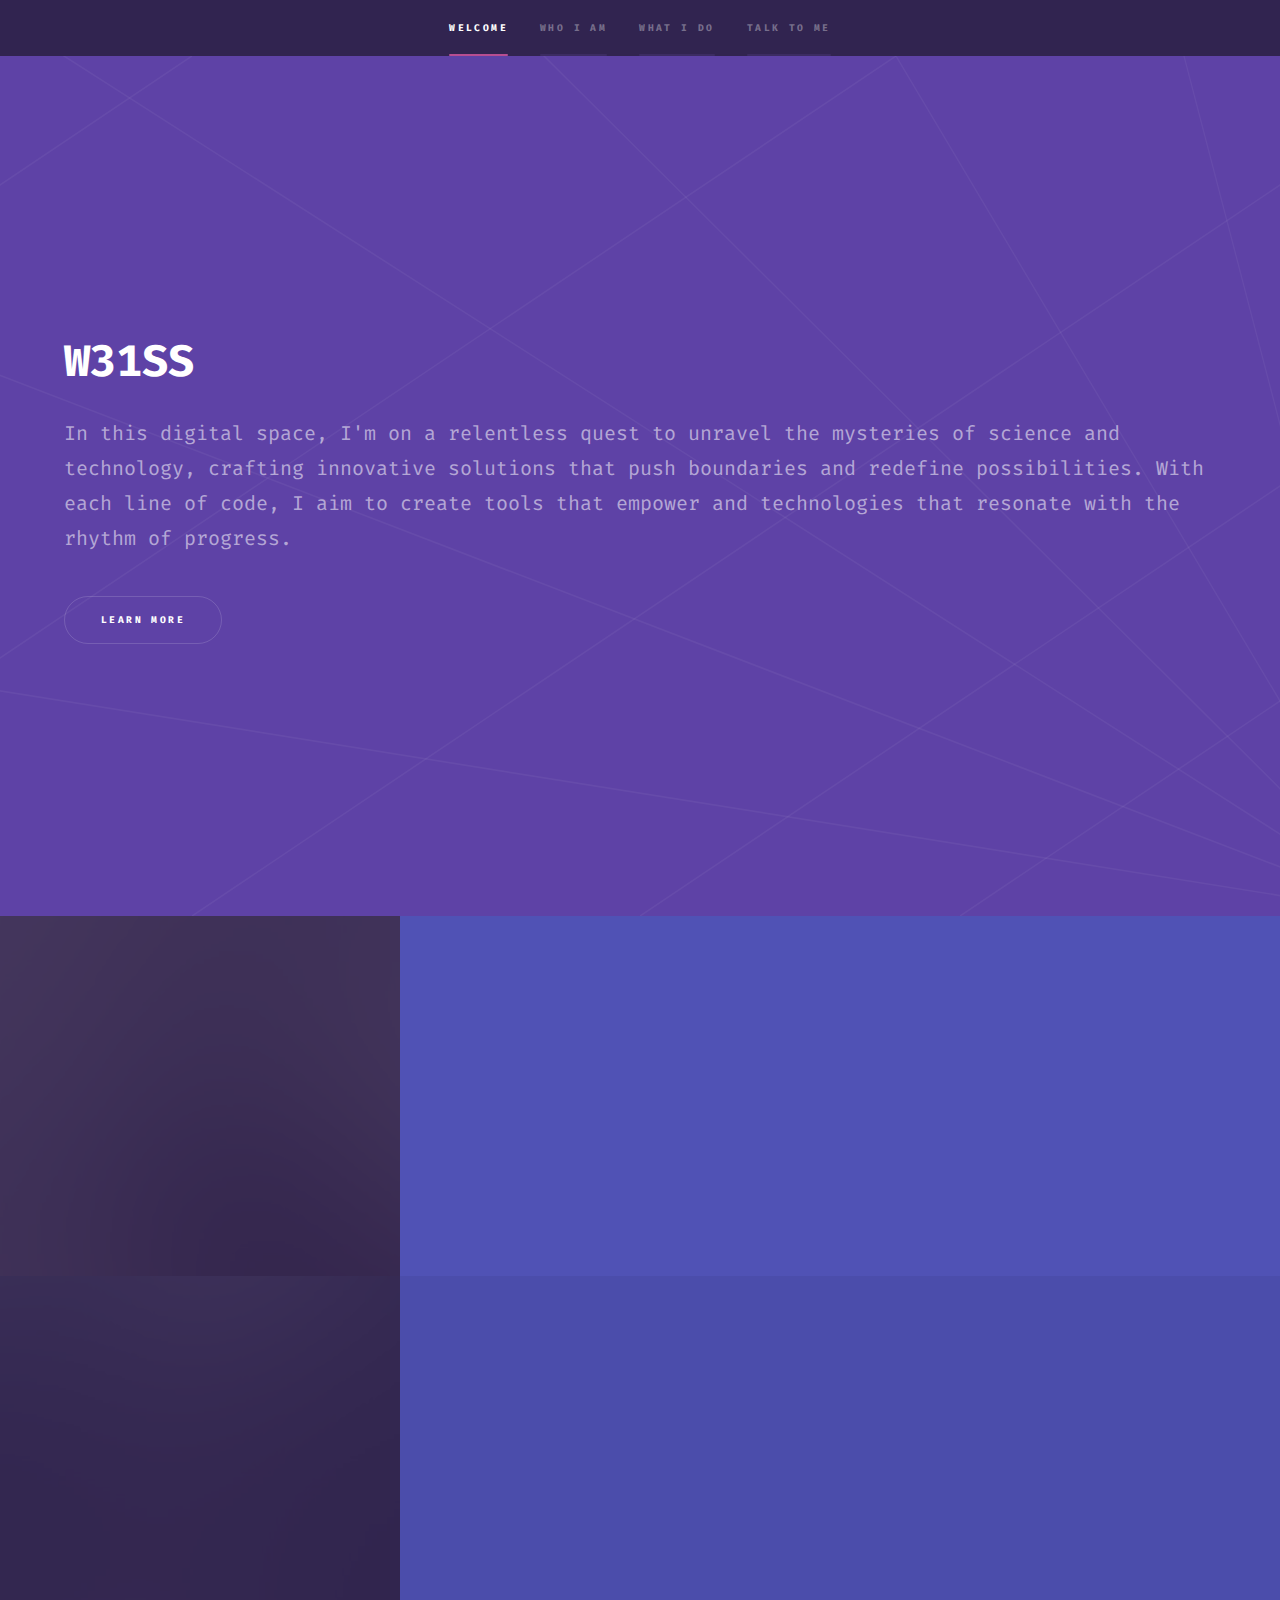
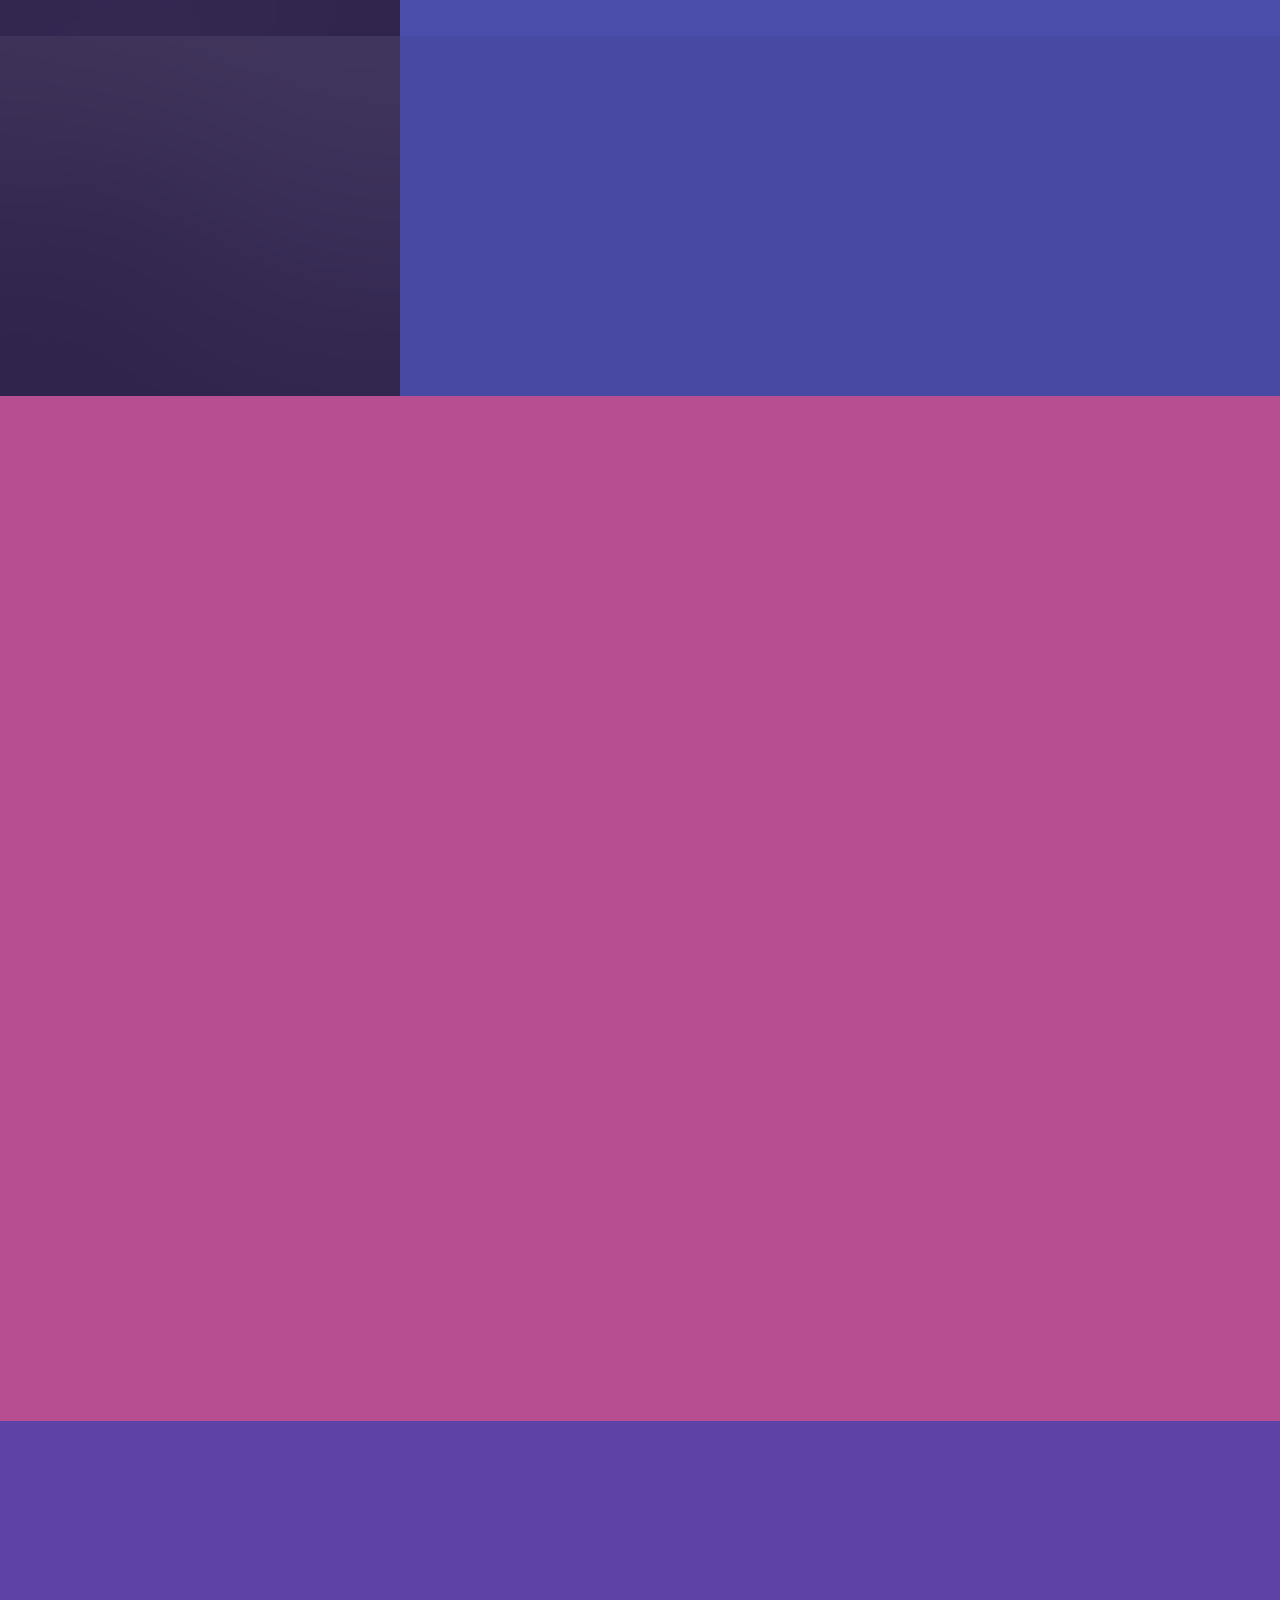
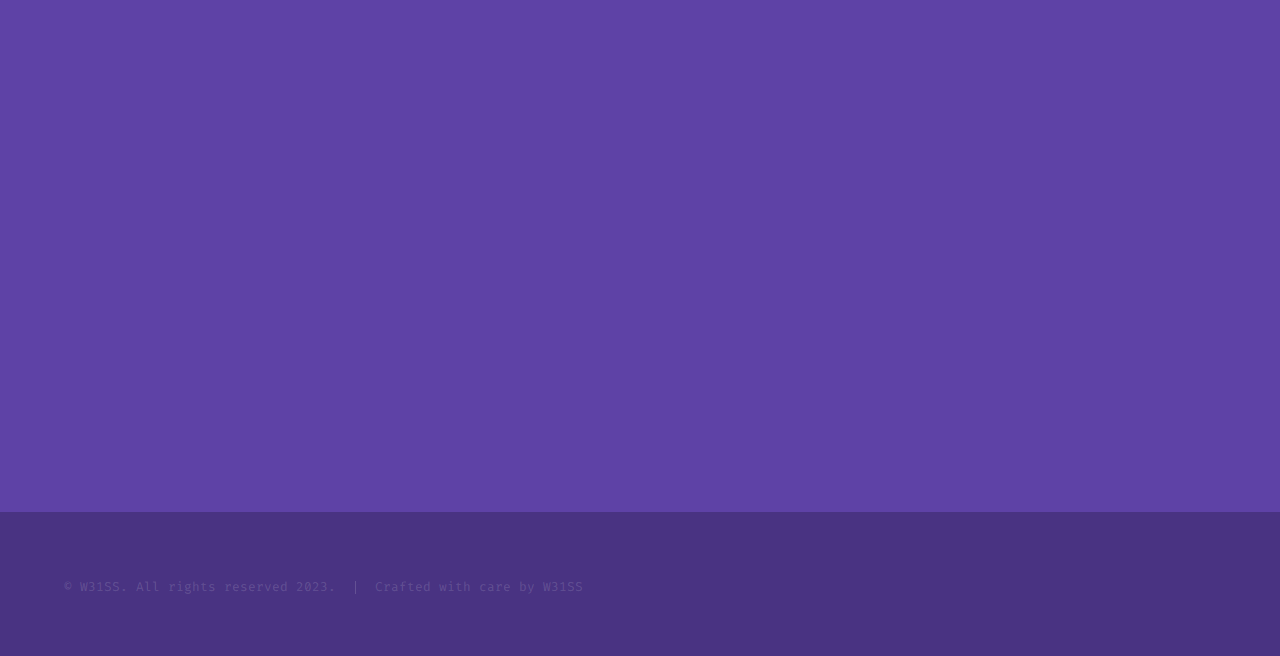
<file: index.html>
<!DOCTYPE HTML>
<html>
	<head>
		<title>W31SS</title>
		<meta charset="utf-8" />
		<meta name="viewport" content="width=device-width, initial-scale=1, user-scalable=no" />
		<link rel="stylesheet" href="assets/css/main.css" />
		<noscript><link rel="stylesheet" href="assets/css/noscript.css" /></noscript>
	</head>
	<body class="is-preload">

		<!-- Sidebar -->
			<section id="sidebar">
				<div class="inner">
					<nav>
						<ul>
							<li><a href="#intro">WELCOME</a></li>
							<li><a href="#one">WHO I AM</a></li>
							<li><a href="#two">WHAT I DO</a></li>
							<li><a href="#three">TALK TO ME</a></li>
						</ul>
					</nav>
				</div>
			</section>

		<!-- Wrapper -->
			<div id="wrapper">

				<!-- Intro -->
					<section id="intro" class="wrapper style1 fullscreen fade-up">
						<div class="inner">
							<h1>W31SS</h1>
							<p>In this digital space, I'm on a relentless quest to unravel the mysteries of science and technology, crafting innovative solutions that push boundaries and redefine possibilities. With each line of code, I aim to create tools that empower and technologies that resonate with the rhythm of progress.</p>
							<ul class="actions">
								<li><a href="#one" class="button scrolly">Learn more</a></li>
							</ul>
						</div>
					</section>

				<!-- One -->
					<section id="one" class="wrapper style2 spotlights">
						<section>
							<a href="#" class="image"><img src="images/pic01.jpg" alt="" data-position="center center" /></a>
							<div class="content">
								<div class="inner">
									<h2>Sed ipsum dolor</h2>
									<p>Phasellus convallis elit id ullamcorper pulvinar. Duis aliquam turpis mauris, eu ultricies erat malesuada quis. Aliquam dapibus.</p>
									<ul class="actions">
										<li><a href="generic.html" class="button">Learn more</a></li>
									</ul>
								</div>
							</div>
						</section>
						<section>
							<a href="#" class="image"><img src="images/pic02.jpg" alt="" data-position="top center" /></a>
							<div class="content">
								<div class="inner">
									<h2>Feugiat consequat</h2>
									<p>Phasellus convallis elit id ullamcorper pulvinar. Duis aliquam turpis mauris, eu ultricies erat malesuada quis. Aliquam dapibus.</p>
									<ul class="actions">
										<li><a href="generic.html" class="button">Learn more</a></li>
									</ul>
								</div>
							</div>
						</section>
						<section>
							<a href="#" class="image"><img src="images/pic03.jpg" alt="" data-position="25% 25%" /></a>
							<div class="content">
								<div class="inner">
									<h2>Ultricies aliquam</h2>
									<p>Phasellus convallis elit id ullamcorper pulvinar. Duis aliquam turpis mauris, eu ultricies erat malesuada quis. Aliquam dapibus.</p>
									<ul class="actions">
										<li><a href="generic.html" class="button">Learn more</a></li>
									</ul>
								</div>
							</div>
						</section>
					</section>

				<!-- Two -->
					<section id="two" class="wrapper style3 fade-up">
						<div class="inner">
							<h2>What we do</h2>
							<p>Phasellus convallis elit id ullamcorper pulvinar. Duis aliquam turpis mauris, eu ultricies erat malesuada quis. Aliquam dapibus, lacus eget hendrerit bibendum, urna est aliquam sem, sit amet imperdiet est velit quis lorem.</p>
							<div class="features">
								<section>
									<span class="icon solid major fa-code"></span>
									<h3>Lorem ipsum amet</h3>
									<p>Phasellus convallis elit id ullam corper amet et pulvinar. Duis aliquam turpis mauris, sed ultricies erat dapibus.</p>
								</section>
								<section>
									<span class="icon solid major fa-lock"></span>
									<h3>Aliquam sed nullam</h3>
									<p>Phasellus convallis elit id ullam corper amet et pulvinar. Duis aliquam turpis mauris, sed ultricies erat dapibus.</p>
								</section>
								<section>
									<span class="icon solid major fa-cog"></span>
									<h3>Sed erat ullam corper</h3>
									<p>Phasellus convallis elit id ullam corper amet et pulvinar. Duis aliquam turpis mauris, sed ultricies erat dapibus.</p>
								</section>
								<section>
									<span class="icon solid major fa-desktop"></span>
									<h3>Veroeros quis lorem</h3>
									<p>Phasellus convallis elit id ullam corper amet et pulvinar. Duis aliquam turpis mauris, sed ultricies erat dapibus.</p>
								</section>
								<section>
									<span class="icon solid major fa-link"></span>
									<h3>Urna quis bibendum</h3>
									<p>Phasellus convallis elit id ullam corper amet et pulvinar. Duis aliquam turpis mauris, sed ultricies erat dapibus.</p>
								</section>
								<section>
									<span class="icon major fa-gem"></span>
									<h3>Aliquam urna dapibus</h3>
									<p>Phasellus convallis elit id ullam corper amet et pulvinar. Duis aliquam turpis mauris, sed ultricies erat dapibus.</p>
								</section>
							</div>
							<ul class="actions">
								<li><a href="generic.html" class="button">Learn more</a></li>
							</ul>
						</div>
					</section>

				<!-- Three -->
					<section id="three" class="wrapper style1 fade-up">
						<div class="inner">
							<h2>TALK TO ME</h2>
							<p>I'm here to listen, collaborate, and explore opportunities. Whether you have a project in mind, seek advice, or simply wish to connect, I'm all ears. Feel free to drop me a message, and let's discuss how we can innovate and create together.</p>
							<div class="split style1">
								<section>
									<form method="post" action="#">
										<div class="fields">
											<div class="field half">
												<label for="name">Name</label>
												<input type="text" name="name" id="name" />
											</div>
											<div class="field half">
												<label for="email">Email</label>
												<input type="text" name="email" id="email" />
											</div>
											<div class="field">
												<label for="message">Message</label>
												<textarea name="message" id="message" rows="5"></textarea>
											</div>
										</div>
										<ul class="actions">
											<li><a href="" class="button submit">Send Message</a></li>
										</ul>
									</form>
								</section>
								<section>
									<ul class="contact">
										<li>
											<h3>Address</h3>
											<span>Castellana 200<br />
											Madrid, ES 28046<br />
										</span>
										</li>
										<li>
											<h3>Email</h3>
											<a href="mailto:weissgabriel@proton.me">weissgabriel@proton.me</a>
										</li>
										<li>
											<h3>Phone</h3>
											<span>(654) 287 473</span>
										</li>
										<li>
											<h3>Social</h3>
											<ul class="icons">
												<li><a href="#" class="icon brands fa-twitter"><span class="label">Twitter</span></a></li>
												<li><a href="#" class="icon brands fa-facebook-f"><span class="label">Facebook</span></a></li>
												<li><a href="#" class="icon brands fa-github"><span class="label">GitHub</span></a></li>
												<li><a href="#" class="icon brands fa-instagram"><span class="label">Instagram</span></a></li>
												<li><a href="#" class="icon brands fa-linkedin-in"><span class="label">LinkedIn</span></a></li>
											</ul>
										</li>
									</ul>
								</section>
							</div>
						</div>
					</section>

			</div>

		<!-- Footer -->
			<footer id="footer" class="wrapper style1-alt">
				<div class="inner">
					<ul class="menu">
						<li>&copy; W31SS. All rights reserved 2023.</li><li>Crafted with care by W31SS</li>
					</ul>
				</div>
			</footer>

		<!-- Scripts -->
			<script src="assets/js/jquery.min.js"></script>
			<script src="assets/js/jquery.scrollex.min.js"></script>
			<script src="assets/js/jquery.scrolly.min.js"></script>
			<script src="assets/js/browser.min.js"></script>
			<script src="assets/js/breakpoints.min.js"></script>
			<script src="assets/js/util.js"></script>
			<script src="assets/js/main.js"></script>

	</body>
</html>
</file>
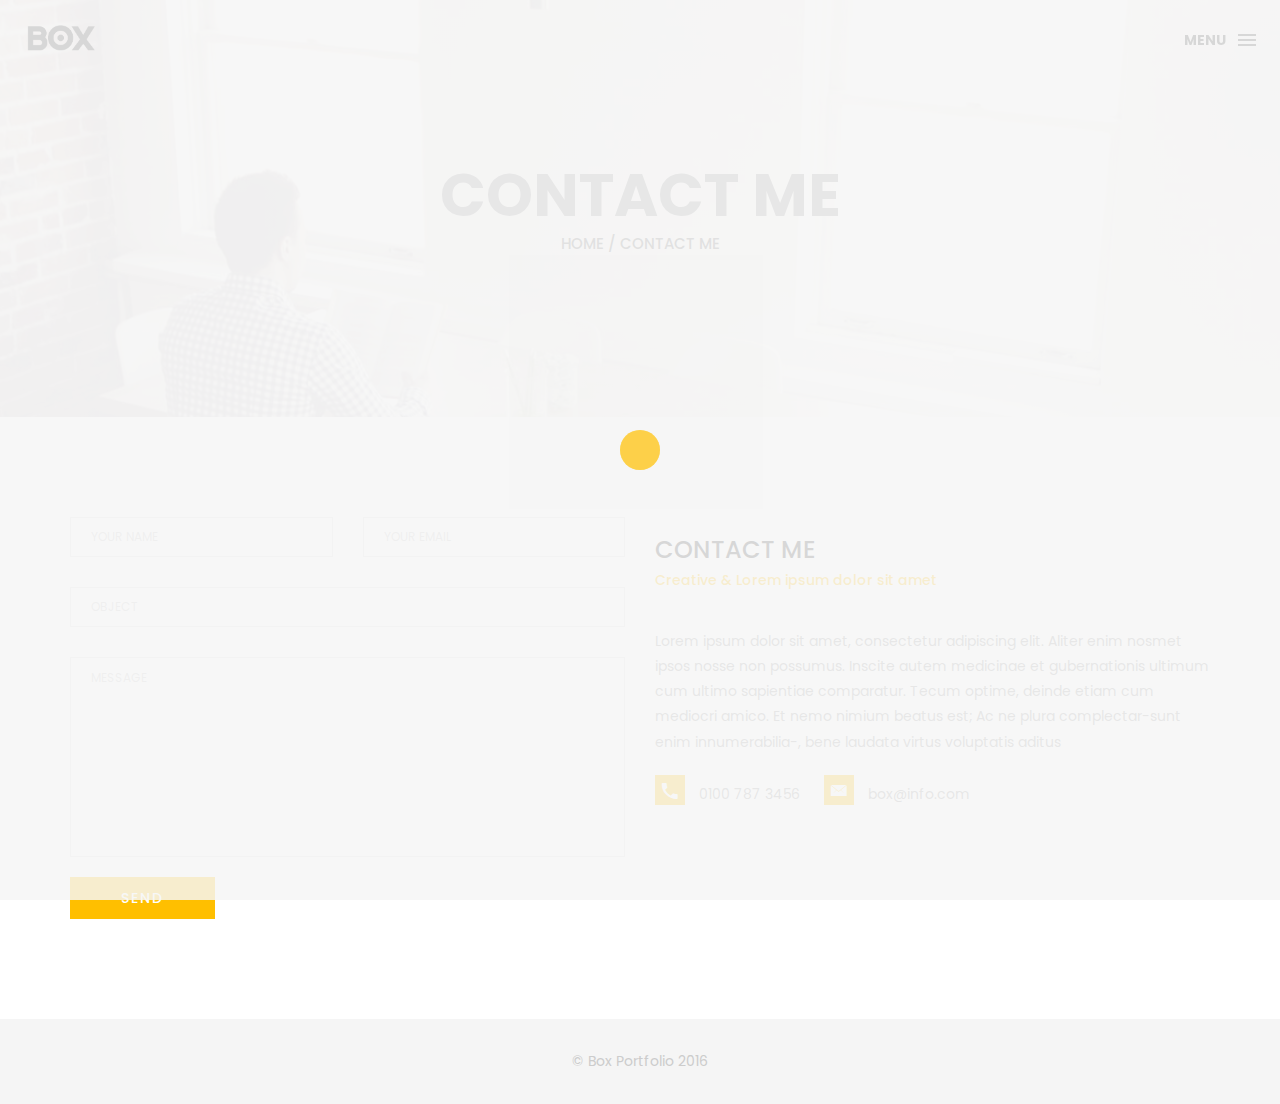
<file: contact.html>
<!DOCTYPE html>
<html lang="en">

<head>
    <meta charset="utf-8">
    <meta http-equiv="X-UA-Compatible" content="IE=edge">
    <meta name="viewport" content="width=device-width, initial-scale=1">
    <!-- The above 3 meta tags *must* come first in the head; any other head content must come *after* these tags -->
    <title>Box personal portfolio Template</title>

    <!-- Bootstrap -->
    <link href="css/bootstrap.min.css" rel="stylesheet">
    <link href="ionicons/css/ionicons.min.css" rel="stylesheet">
    <link rel="icon" href="img/fav.png" type="image/x-icon">

    <!-- main css -->
    <link href="css/style.css" rel="stylesheet">


    <!-- modernizr -->
    <script src="js/modernizr.js"></script>

    <!-- HTML5 shim and Respond.js for IE8 support of HTML5 elements and media queries -->
    <!-- WARNING: Respond.js doesn't work if you view the page via file:// -->
    <!--[if lt IE 9]>
      <script src="https://oss.maxcdn.com/html5shiv/3.7.2/html5shiv.min.js"></script>
      <script src="https://oss.maxcdn.com/respond/1.4.2/respond.min.js"></script>
    <![endif]-->
</head>

<body>

    <!-- Preloader -->
    <div id="preloader">
        <div class="pre-container">
            <div class="spinner">
                <div class="double-bounce1"></div>
                <div class="double-bounce2"></div>
            </div>
        </div>
    </div>
    <!-- end Preloader -->

    <div class="container-fluid">
        <!-- box-header -->
        <header class="box-header">
            <div class="box-logo">
                <a href="index.html"><img src="img/logo.png" width="80" alt="Logo"></a>
            </div>
            <!-- box-nav -->
            <a class="box-primary-nav-trigger" href="#0">
                <span class="box-menu-text">Menu</span><span class="box-menu-icon"></span>
            </a>
            <!-- box-primary-nav-trigger -->
        </header>
        <!-- end box-header -->

        <!-- nav -->
        <nav>
            <ul class="box-primary-nav">
                <li class="box-label">About me</li>

                <li><a href="index.html">Intro</a></li>
                <li><a href="about.html">About me</a></li>
                <li><a href="services.html">services</a></li>
                <li><a href="portfolio.html">portfolio</a></li>
                <li><a href="contact.html">contact me</a> <i class="ion-ios-circle-filled color"></i></li>



                <li class="box-label">Follow me</li>

                <li class="box-social"><a href="#0"><i class="ion-social-facebook"></i></a></li>
                <li class="box-social"><a href="#0"><i class="ion-social-instagram-outline"></i></a></li>
                <li class="box-social"><a href="#0"><i class="ion-social-twitter"></i></a></li>
                <li class="box-social"><a href="#0"><i class="ion-social-dribbble"></i></a></li>
            </ul>
        </nav>
        <!-- end nav -->

    </div>

    <!-- top bar -->
    <div class="top-bar">
        <h1>contact Me</h1>
        <p><a href="#">Home</a> / Contact Me</p>
    </div>
    <!-- end top bar -->

    <!-- main-container -->
    <div class="container main-container">
        <div class="col-md-6">
            <form action="#" method="post">
                <div class="row">
                    <div class="col-md-6">
                        <div class="input-contact">
                            <input type="text" name="name">
                            <span>your name</span>
                        </div>
                    </div>
                    <div class="col-md-6">
                        <div class="input-contact">
                            <input type="text" name="email">
                            <span>your email</span>
                        </div>
                    </div>
                    <div class="col-md-12">
                        <div class="input-contact">
                            <input type="text" name="object">
                            <span>object</span>
                        </div>
                    </div>
                    <div class="col-md-12">
                        <div class="textarea-contact">
                            <textarea name="message"></textarea>
                            <span>message</span>
                        </div>
                    </div>
                    <div class="col-md-12">
                        <a href="#" class="btn btn-box">Send</a>
                    </div>
                </div>
            </form>
        </div>

        <div class="col-md-6">
            <h3 class="text-uppercase">contact me</h3>
            <h5>Creative & Lorem ipsum dolor sit amet</h5>
            <div class="h-30"></div>
            <p>Lorem ipsum dolor sit amet, consectetur adipiscing elit. Aliter enim nosmet ipsos nosse non possumus. Inscite autem medicinae et gubernationis ultimum cum ultimo sapientiae comparatur. Tecum optime, deinde etiam cum mediocri amico. Et nemo nimium beatus est; Ac ne plura complectar-sunt enim innumerabilia-, bene laudata virtus voluptatis aditus </p>
            <div class="contact-info">
                <p><i class="ion-android-call"></i> 0100 787 3456</p>
                <p><i class="ion-ios-email"></i> box@info.com</p>
            </div>
        </div>


    </div>
    <!-- end main-container -->

    <!-- footer -->
    <footer>
        <div class="container-fluid">
            <p class="copyright">© Box Portfolio 2016</p>
        </div>
    </footer>
    <!-- end footer -->

    <!-- back to top -->
    <a href="#0" class="cd-top"><i class="ion-android-arrow-up"></i></a>
    <!-- end back to top -->



    <!-- jQuery -->
    <script src="js/jquery-2.1.1.js"></script>
    <!--  plugins -->
    <script src="js/bootstrap.min.js"></script>
    <script src="js/menu.js"></script>
    <script src="js/animated-headline.js"></script>
    <script src="js/isotope.pkgd.min.js"></script>


    <!--  custom script -->
    <script src="js/custom.js"></script>

</body>

</html>
</file>
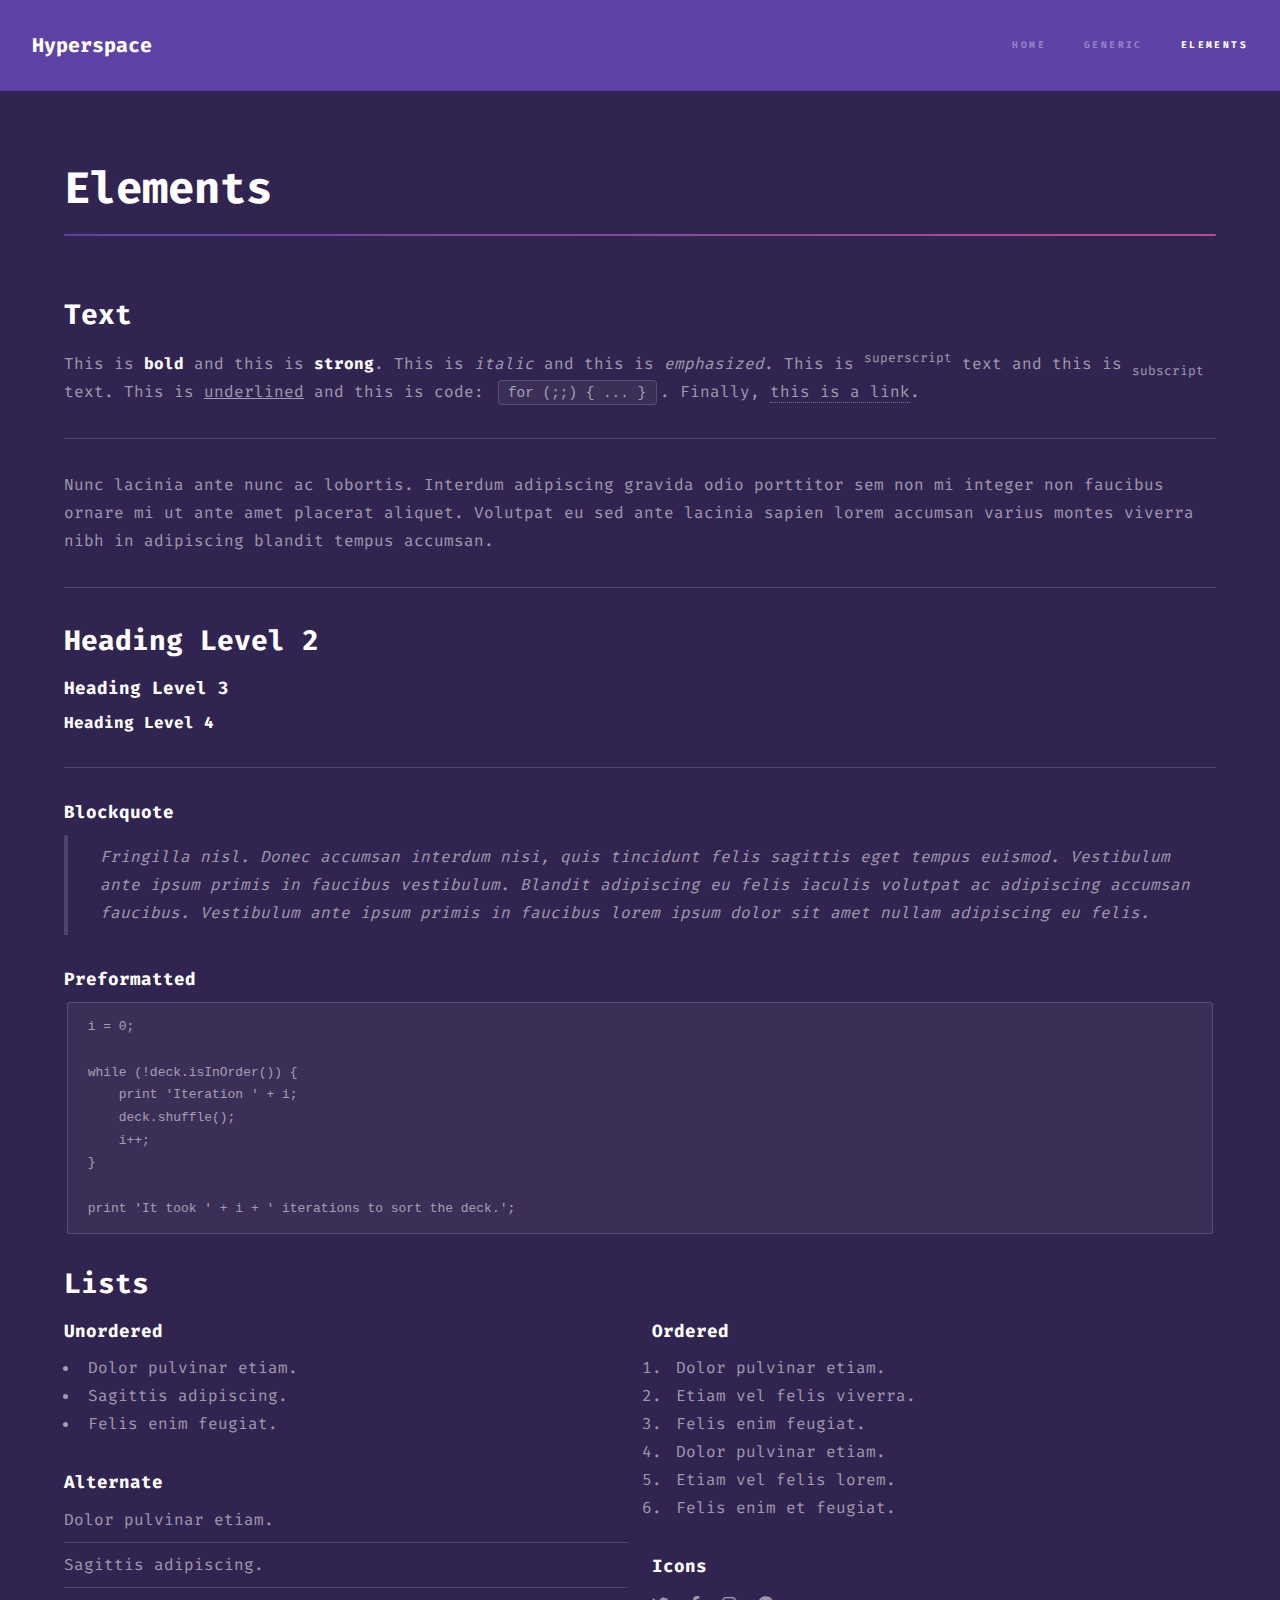
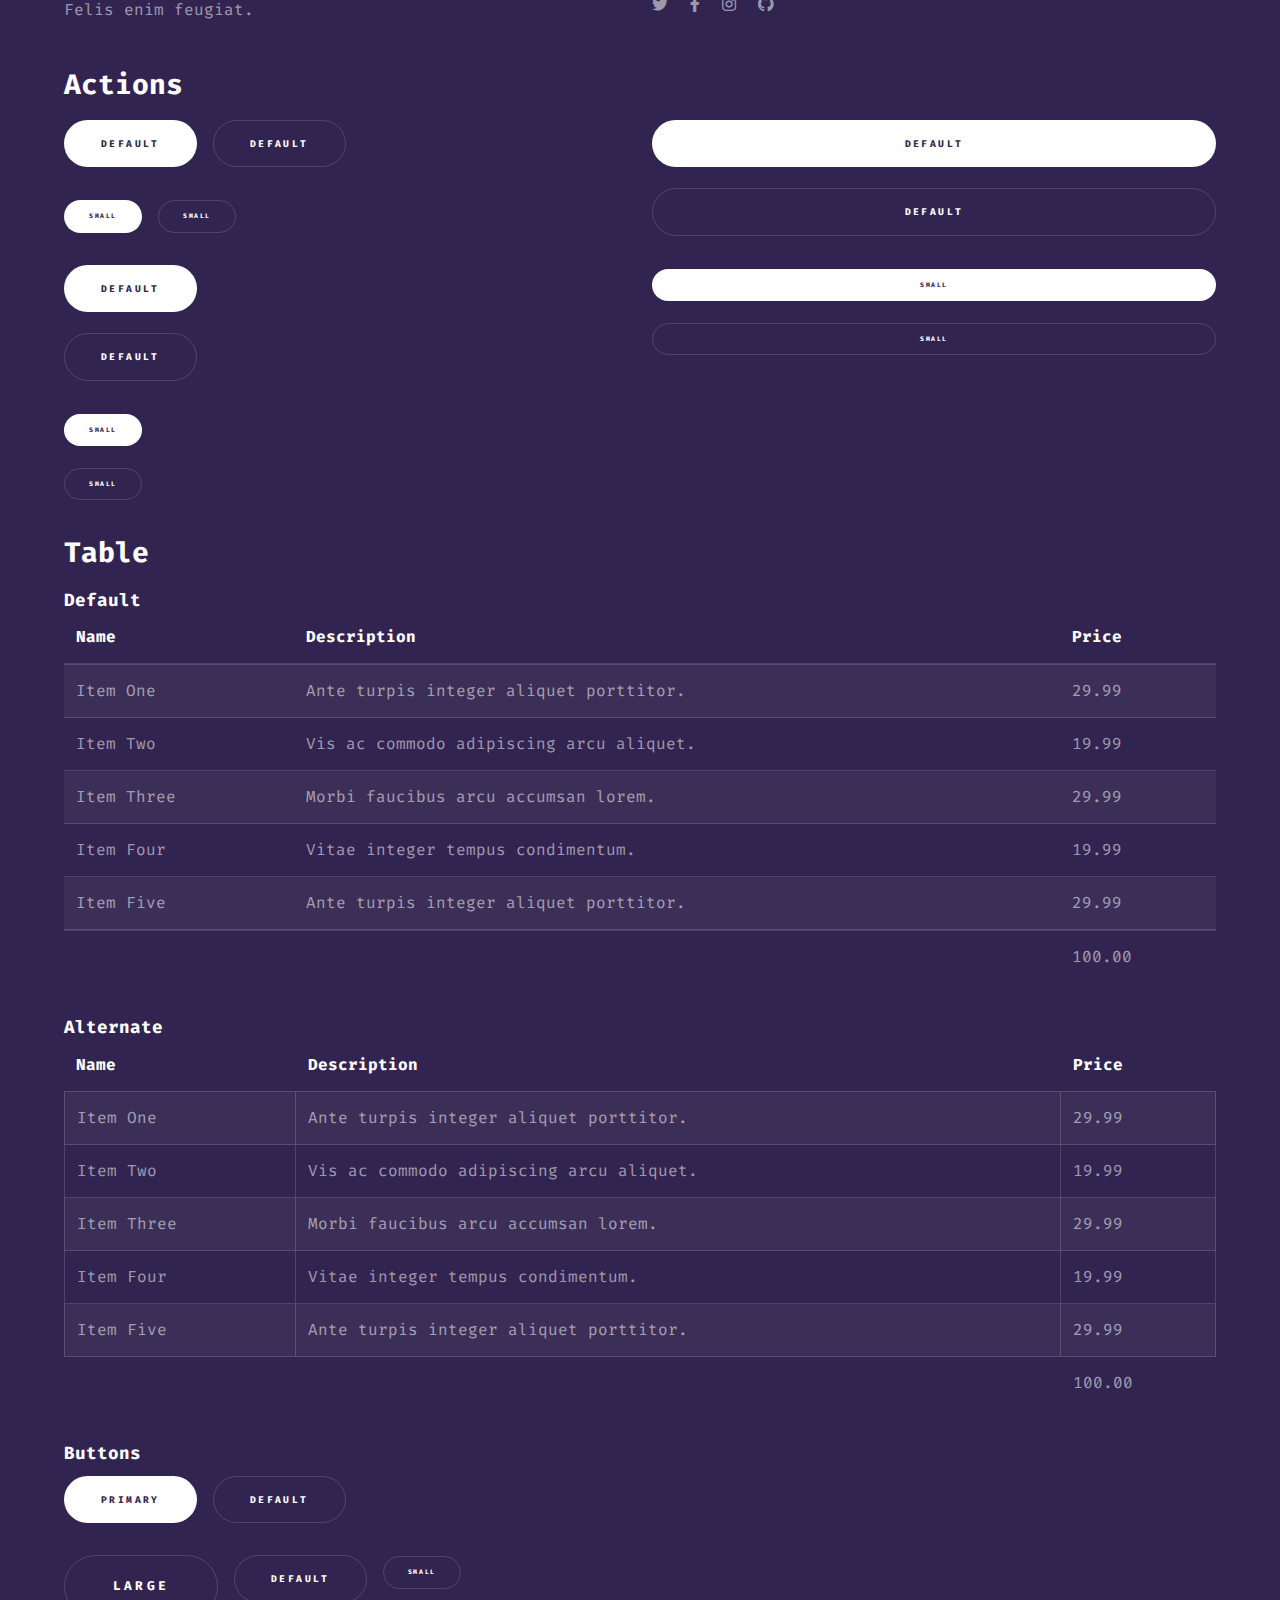
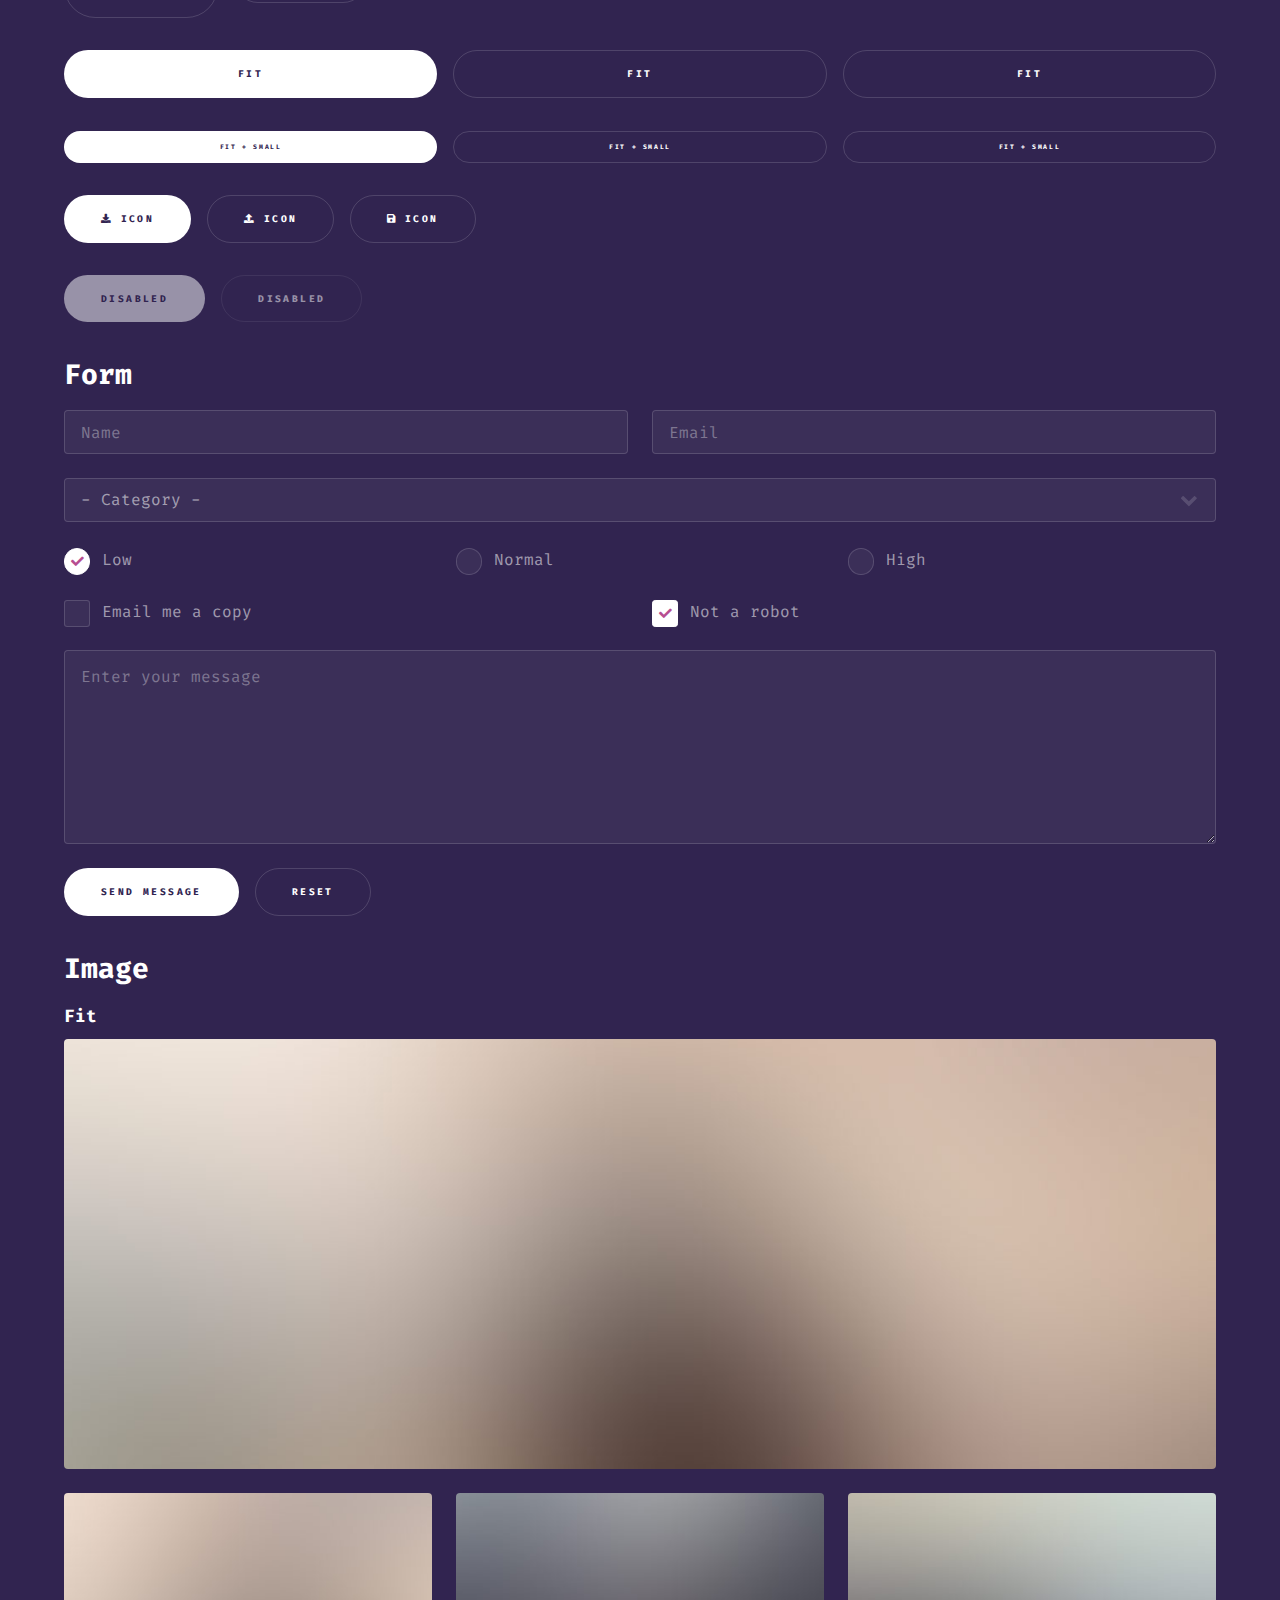
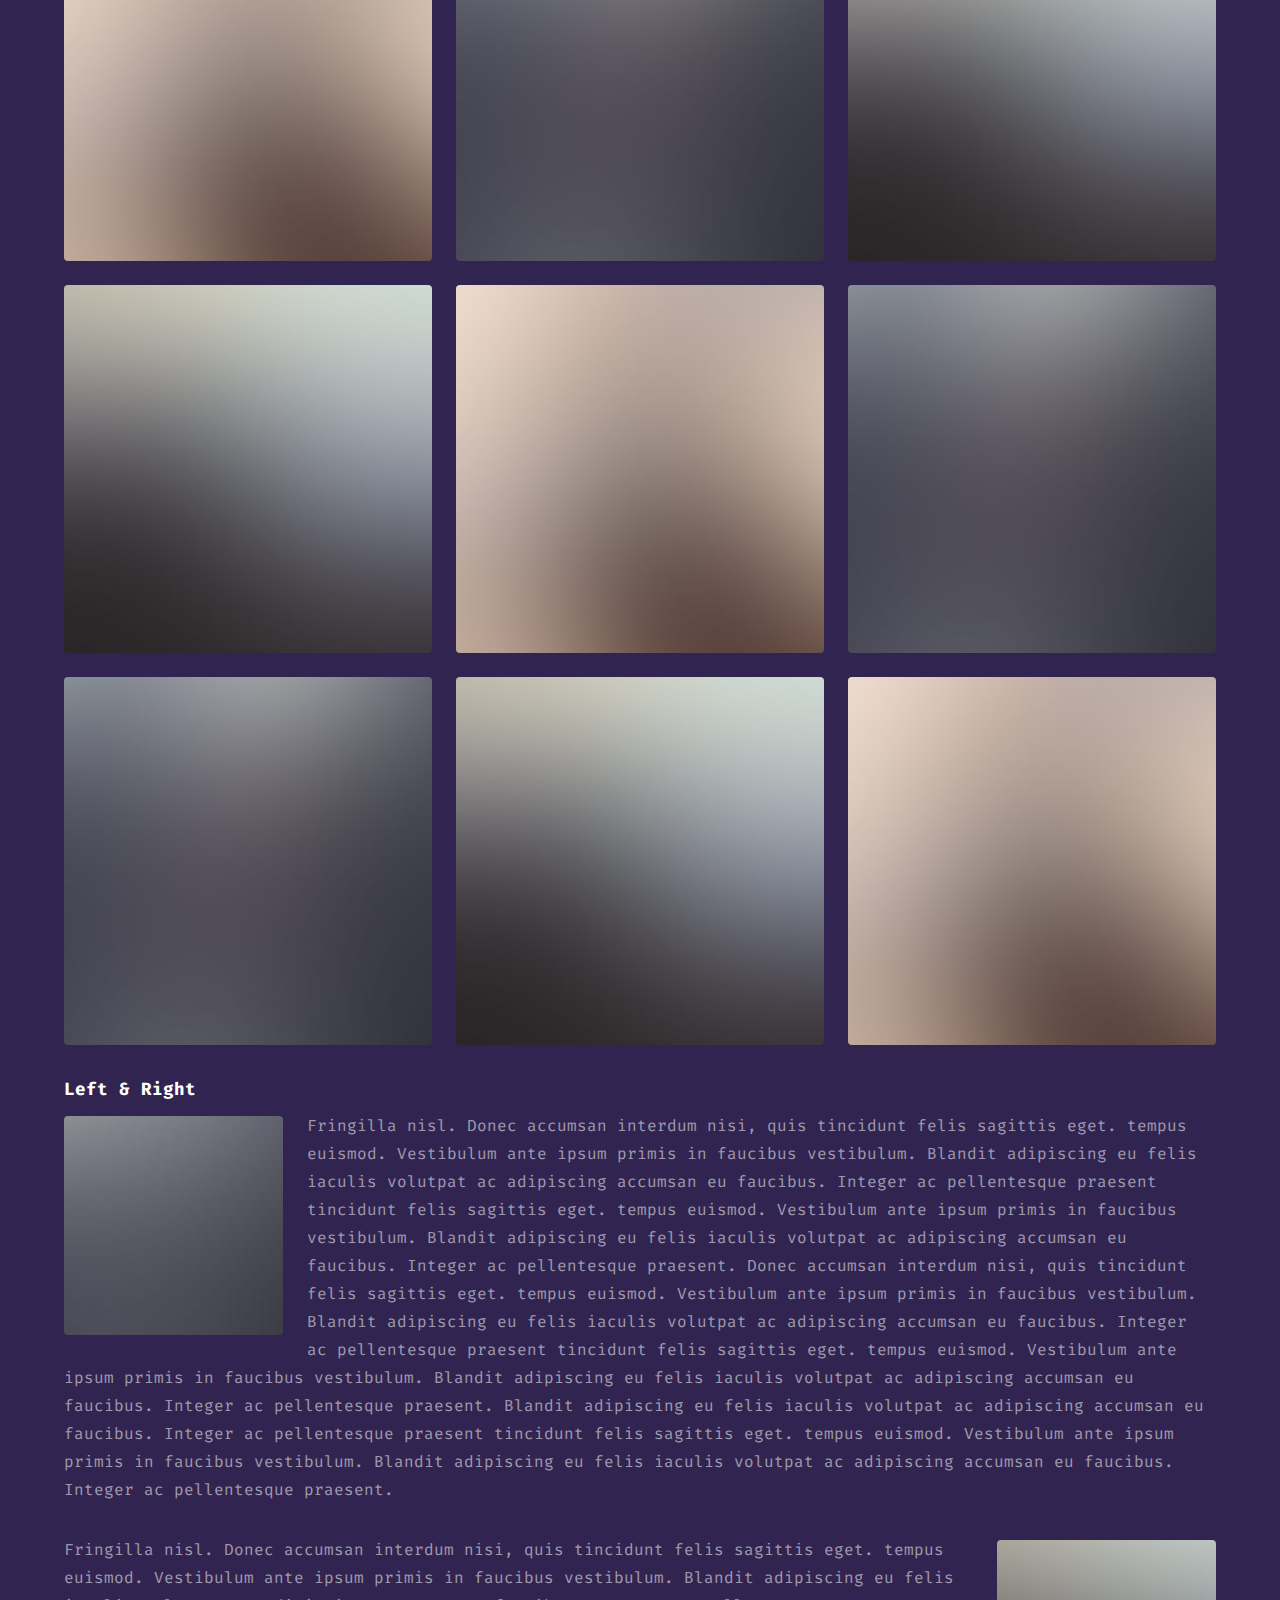
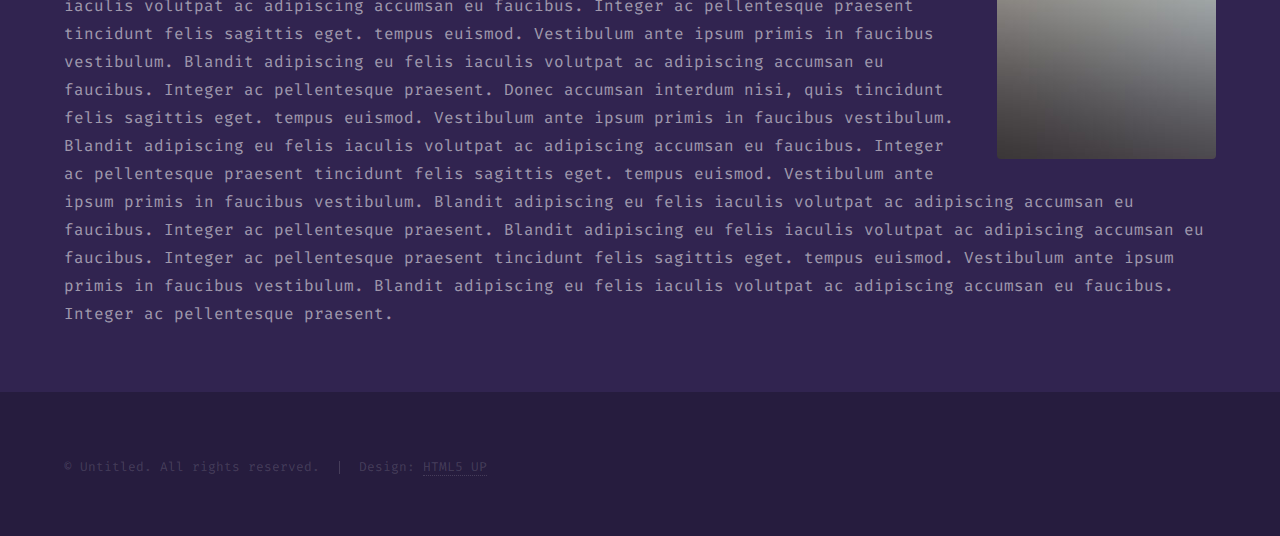
<file: elements.html>
<!DOCTYPE HTML>
<!--
	Hyperspace by HTML5 UP
	html5up.net | @ajlkn
	Free for personal and commercial use under the CCA 3.0 license (html5up.net/license)
-->
<html>
	<head>
		<title>Elements - Hyperspace by HTML5 UP</title>
		<meta charset="utf-8" />
		<meta name="viewport" content="width=device-width, initial-scale=1, user-scalable=no" />
		<link rel="stylesheet" href="assets/css/main.css" />
		<noscript><link rel="stylesheet" href="assets/css/noscript.css" /></noscript>
	</head>
	<body class="is-preload">

		<!-- Header -->
			<header id="header">
				<a href="index.html" class="title">Hyperspace</a>
				<nav>
					<ul>
						<li><a href="index.html">Home</a></li>
						<li><a href="generic.html">Generic</a></li>
						<li><a href="elements.html"  class="active">Elements</a></li>
					</ul>
				</nav>
			</header>

		<!-- Wrapper -->
			<div id="wrapper">

				<!-- Main -->
					<section id="main" class="wrapper">
						<div class="inner">
							<h1 class="major">Elements</h1>

							<!-- Text -->
								<section>
									<h2>Text</h2>
									<p>This is <b>bold</b> and this is <strong>strong</strong>. This is <i>italic</i> and this is <em>emphasized</em>.
									This is <sup>superscript</sup> text and this is <sub>subscript</sub> text.
									This is <u>underlined</u> and this is code: <code>for (;;) { ... }</code>. Finally, <a href="#">this is a link</a>.</p>
									<hr />
									<p>Nunc lacinia ante nunc ac lobortis. Interdum adipiscing gravida odio porttitor sem non mi integer non faucibus ornare mi ut ante amet placerat aliquet. Volutpat eu sed ante lacinia sapien lorem accumsan varius montes viverra nibh in adipiscing blandit tempus accumsan.</p>
									<hr />
									<h2>Heading Level 2</h2>
									<h3>Heading Level 3</h3>
									<h4>Heading Level 4</h4>
									<hr />
									<h3>Blockquote</h3>
									<blockquote>Fringilla nisl. Donec accumsan interdum nisi, quis tincidunt felis sagittis eget tempus euismod. Vestibulum ante ipsum primis in faucibus vestibulum. Blandit adipiscing eu felis iaculis volutpat ac adipiscing accumsan faucibus. Vestibulum ante ipsum primis in faucibus lorem ipsum dolor sit amet nullam adipiscing eu felis.</blockquote>
									<h3>Preformatted</h3>
									<pre><code>i = 0;

while (!deck.isInOrder()) {
    print 'Iteration ' + i;
    deck.shuffle();
    i++;
}

print 'It took ' + i + ' iterations to sort the deck.';</code></pre>
								</section>

							<!-- Lists -->
								<section>
									<h2>Lists</h2>
									<div class="row">
										<div class="col-6 col-12-medium">
											<h3>Unordered</h3>
											<ul>
												<li>Dolor pulvinar etiam.</li>
												<li>Sagittis adipiscing.</li>
												<li>Felis enim feugiat.</li>
											</ul>
											<h3>Alternate</h3>
											<ul class="alt">
												<li>Dolor pulvinar etiam.</li>
												<li>Sagittis adipiscing.</li>
												<li>Felis enim feugiat.</li>
											</ul>
										</div>
										<div class="col-6 col-12-medium">
											<h3>Ordered</h3>
											<ol>
												<li>Dolor pulvinar etiam.</li>
												<li>Etiam vel felis viverra.</li>
												<li>Felis enim feugiat.</li>
												<li>Dolor pulvinar etiam.</li>
												<li>Etiam vel felis lorem.</li>
												<li>Felis enim et feugiat.</li>
											</ol>
											<h3>Icons</h3>
											<ul class="icons">
												<li><a href="#" class="icon brands fa-twitter"><span class="label">Twitter</span></a></li>
												<li><a href="#" class="icon brands fa-facebook-f"><span class="label">Facebook</span></a></li>
												<li><a href="#" class="icon brands fa-instagram"><span class="label">Instagram</span></a></li>
												<li><a href="#" class="icon brands fa-github"><span class="label">Github</span></a></li>
											</ul>
										</div>
									</div>
									<h2>Actions</h2>
									<div class="row">
										<div class="col-6 col-12-medium">
											<ul class="actions">
												<li><a href="#" class="button primary">Default</a></li>
												<li><a href="#" class="button">Default</a></li>
											</ul>
											<ul class="actions small">
												<li><a href="#" class="button primary small">Small</a></li>
												<li><a href="#" class="button small">Small</a></li>
											</ul>
											<ul class="actions stacked">
												<li><a href="#" class="button primary">Default</a></li>
												<li><a href="#" class="button">Default</a></li>
											</ul>
											<ul class="actions stacked">
												<li><a href="#" class="button primary small">Small</a></li>
												<li><a href="#" class="button small">Small</a></li>
											</ul>
										</div>
										<div class="col-6 col-12-medium">
											<ul class="actions stacked">
												<li><a href="#" class="button primary fit">Default</a></li>
												<li><a href="#" class="button fit">Default</a></li>
											</ul>
											<ul class="actions stacked">
												<li><a href="#" class="button primary small fit">Small</a></li>
												<li><a href="#" class="button small fit">Small</a></li>
											</ul>
										</div>
									</div>
								</section>

							<!-- Table -->
								<section>
									<h2>Table</h2>
									<h3>Default</h3>
									<div class="table-wrapper">
										<table>
											<thead>
												<tr>
													<th>Name</th>
													<th>Description</th>
													<th>Price</th>
												</tr>
											</thead>
											<tbody>
												<tr>
													<td>Item One</td>
													<td>Ante turpis integer aliquet porttitor.</td>
													<td>29.99</td>
												</tr>
												<tr>
													<td>Item Two</td>
													<td>Vis ac commodo adipiscing arcu aliquet.</td>
													<td>19.99</td>
												</tr>
												<tr>
													<td>Item Three</td>
													<td> Morbi faucibus arcu accumsan lorem.</td>
													<td>29.99</td>
												</tr>
												<tr>
													<td>Item Four</td>
													<td>Vitae integer tempus condimentum.</td>
													<td>19.99</td>
												</tr>
												<tr>
													<td>Item Five</td>
													<td>Ante turpis integer aliquet porttitor.</td>
													<td>29.99</td>
												</tr>
											</tbody>
											<tfoot>
												<tr>
													<td colspan="2"></td>
													<td>100.00</td>
												</tr>
											</tfoot>
										</table>
									</div>

									<h3>Alternate</h3>
									<div class="table-wrapper">
										<table class="alt">
											<thead>
												<tr>
													<th>Name</th>
													<th>Description</th>
													<th>Price</th>
												</tr>
											</thead>
											<tbody>
												<tr>
													<td>Item One</td>
													<td>Ante turpis integer aliquet porttitor.</td>
													<td>29.99</td>
												</tr>
												<tr>
													<td>Item Two</td>
													<td>Vis ac commodo adipiscing arcu aliquet.</td>
													<td>19.99</td>
												</tr>
												<tr>
													<td>Item Three</td>
													<td> Morbi faucibus arcu accumsan lorem.</td>
													<td>29.99</td>
												</tr>
												<tr>
													<td>Item Four</td>
													<td>Vitae integer tempus condimentum.</td>
													<td>19.99</td>
												</tr>
												<tr>
													<td>Item Five</td>
													<td>Ante turpis integer aliquet porttitor.</td>
													<td>29.99</td>
												</tr>
											</tbody>
											<tfoot>
												<tr>
													<td colspan="2"></td>
													<td>100.00</td>
												</tr>
											</tfoot>
										</table>
									</div>
								</section>

							<!-- Buttons -->
								<section>
									<h3>Buttons</h3>
									<ul class="actions">
										<li><a href="#" class="button primary">Primary</a></li>
										<li><a href="#" class="button">Default</a></li>
									</ul>
									<ul class="actions">
										<li><a href="#" class="button large">Large</a></li>
										<li><a href="#" class="button">Default</a></li>
										<li><a href="#" class="button small">Small</a></li>
									</ul>
									<ul class="actions fit">
										<li><a href="#" class="button primary fit">Fit</a></li>
										<li><a href="#" class="button fit">Fit</a></li>
										<li><a href="#" class="button fit">Fit</a></li>
									</ul>
									<ul class="actions fit small">
										<li><a href="#" class="button primary fit small">Fit + Small</a></li>
										<li><a href="#" class="button fit small">Fit + Small</a></li>
										<li><a href="#" class="button fit small">Fit + Small</a></li>
									</ul>
									<ul class="actions">
										<li><a href="#" class="button primary icon solid fa-download">Icon</a></li>
										<li><a href="#" class="button icon solid fa-upload">Icon</a></li>
										<li><a href="#" class="button icon solid fa-save">Icon</a></li>
									</ul>
									<ul class="actions">
										<li><span class="button primary disabled">Disabled</span></li>
										<li><span class="button disabled">Disabled</span></li>
									</ul>
								</section>

							<!-- Form -->
								<section>
									<h2>Form</h2>
									<form method="post" action="#">
										<div class="row gtr-uniform">
											<div class="col-6 col-12-xsmall">
												<input type="text" name="demo-name" id="demo-name" value="" placeholder="Name" />
											</div>
											<div class="col-6 col-12-xsmall">
												<input type="email" name="demo-email" id="demo-email" value="" placeholder="Email" />
											</div>
											<div class="col-12">
												<select name="demo-category" id="demo-category">
													<option value="">- Category -</option>
													<option value="1">Manufacturing</option>
													<option value="1">Shipping</option>
													<option value="1">Administration</option>
													<option value="1">Human Resources</option>
												</select>
											</div>
											<div class="col-4 col-12-small">
												<input type="radio" id="demo-priority-low" name="demo-priority" checked>
												<label for="demo-priority-low">Low</label>
											</div>
											<div class="col-4 col-12-small">
												<input type="radio" id="demo-priority-normal" name="demo-priority">
												<label for="demo-priority-normal">Normal</label>
											</div>
											<div class="col-4 col-12-small">
												<input type="radio" id="demo-priority-high" name="demo-priority">
												<label for="demo-priority-high">High</label>
											</div>
											<div class="col-6 col-12-small">
												<input type="checkbox" id="demo-copy" name="demo-copy">
												<label for="demo-copy">Email me a copy</label>
											</div>
											<div class="col-6 col-12-small">
												<input type="checkbox" id="demo-human" name="demo-human" checked>
												<label for="demo-human">Not a robot</label>
											</div>
											<div class="col-12">
												<textarea name="demo-message" id="demo-message" placeholder="Enter your message" rows="6"></textarea>
											</div>
											<div class="col-12">
												<ul class="actions">
													<li><input type="submit" value="Send Message" class="primary" /></li>
													<li><input type="reset" value="Reset" /></li>
												</ul>
											</div>
										</div>
									</form>
								</section>

							<!-- Image -->
								<section>
									<h2>Image</h2>
									<h3>Fit</h3>
									<div class="box alt">
										<div class="row gtr-uniform">
											<div class="col-12"><span class="image fit"><img src="images/pic04.jpg" alt="" /></span></div>
											<div class="col-4"><span class="image fit"><img src="images/pic01.jpg" alt="" /></span></div>
											<div class="col-4"><span class="image fit"><img src="images/pic02.jpg" alt="" /></span></div>
											<div class="col-4"><span class="image fit"><img src="images/pic03.jpg" alt="" /></span></div>
											<div class="col-4"><span class="image fit"><img src="images/pic03.jpg" alt="" /></span></div>
											<div class="col-4"><span class="image fit"><img src="images/pic01.jpg" alt="" /></span></div>
											<div class="col-4"><span class="image fit"><img src="images/pic02.jpg" alt="" /></span></div>
											<div class="col-4"><span class="image fit"><img src="images/pic02.jpg" alt="" /></span></div>
											<div class="col-4"><span class="image fit"><img src="images/pic03.jpg" alt="" /></span></div>
											<div class="col-4"><span class="image fit"><img src="images/pic01.jpg" alt="" /></span></div>
										</div>
									</div>
									<h3>Left &amp; Right</h3>
									<p><span class="image left"><img src="images/pic05.jpg" alt="" /></span>Fringilla nisl. Donec accumsan interdum nisi, quis tincidunt felis sagittis eget. tempus euismod. Vestibulum ante ipsum primis in faucibus vestibulum. Blandit adipiscing eu felis iaculis volutpat ac adipiscing accumsan eu faucibus. Integer ac pellentesque praesent tincidunt felis sagittis eget. tempus euismod. Vestibulum ante ipsum primis in faucibus vestibulum. Blandit adipiscing eu felis iaculis volutpat ac adipiscing accumsan eu faucibus. Integer ac pellentesque praesent. Donec accumsan interdum nisi, quis tincidunt felis sagittis eget. tempus euismod. Vestibulum ante ipsum primis in faucibus vestibulum. Blandit adipiscing eu felis iaculis volutpat ac adipiscing accumsan eu faucibus. Integer ac pellentesque praesent tincidunt felis sagittis eget. tempus euismod. Vestibulum ante ipsum primis in faucibus vestibulum. Blandit adipiscing eu felis iaculis volutpat ac adipiscing accumsan eu faucibus. Integer ac pellentesque praesent. Blandit adipiscing eu felis iaculis volutpat ac adipiscing accumsan eu faucibus. Integer ac pellentesque praesent tincidunt felis sagittis eget. tempus euismod. Vestibulum ante ipsum primis in faucibus vestibulum. Blandit adipiscing eu felis iaculis volutpat ac adipiscing accumsan eu faucibus. Integer ac pellentesque praesent.</p>
									<p><span class="image right"><img src="images/pic06.jpg" alt="" /></span>Fringilla nisl. Donec accumsan interdum nisi, quis tincidunt felis sagittis eget. tempus euismod. Vestibulum ante ipsum primis in faucibus vestibulum. Blandit adipiscing eu felis iaculis volutpat ac adipiscing accumsan eu faucibus. Integer ac pellentesque praesent tincidunt felis sagittis eget. tempus euismod. Vestibulum ante ipsum primis in faucibus vestibulum. Blandit adipiscing eu felis iaculis volutpat ac adipiscing accumsan eu faucibus. Integer ac pellentesque praesent. Donec accumsan interdum nisi, quis tincidunt felis sagittis eget. tempus euismod. Vestibulum ante ipsum primis in faucibus vestibulum. Blandit adipiscing eu felis iaculis volutpat ac adipiscing accumsan eu faucibus. Integer ac pellentesque praesent tincidunt felis sagittis eget. tempus euismod. Vestibulum ante ipsum primis in faucibus vestibulum. Blandit adipiscing eu felis iaculis volutpat ac adipiscing accumsan eu faucibus. Integer ac pellentesque praesent. Blandit adipiscing eu felis iaculis volutpat ac adipiscing accumsan eu faucibus. Integer ac pellentesque praesent tincidunt felis sagittis eget. tempus euismod. Vestibulum ante ipsum primis in faucibus vestibulum. Blandit adipiscing eu felis iaculis volutpat ac adipiscing accumsan eu faucibus. Integer ac pellentesque praesent.</p>
								</section>

						</div>
					</section>

			</div>

		<!-- Footer -->
			<footer id="footer" class="wrapper alt">
				<div class="inner">
					<ul class="menu">
						<li>&copy; Untitled. All rights reserved.</li><li>Design: <a href="http://html5up.net">HTML5 UP</a></li>
					</ul>
				</div>
			</footer>

		<!-- Scripts -->
			<script src="assets/js/jquery.min.js"></script>
			<script src="assets/js/jquery.scrollex.min.js"></script>
			<script src="assets/js/jquery.scrolly.min.js"></script>
			<script src="assets/js/browser.min.js"></script>
			<script src="assets/js/breakpoints.min.js"></script>
			<script src="assets/js/util.js"></script>
			<script src="assets/js/main.js"></script>

	</body>
</html>
</file>
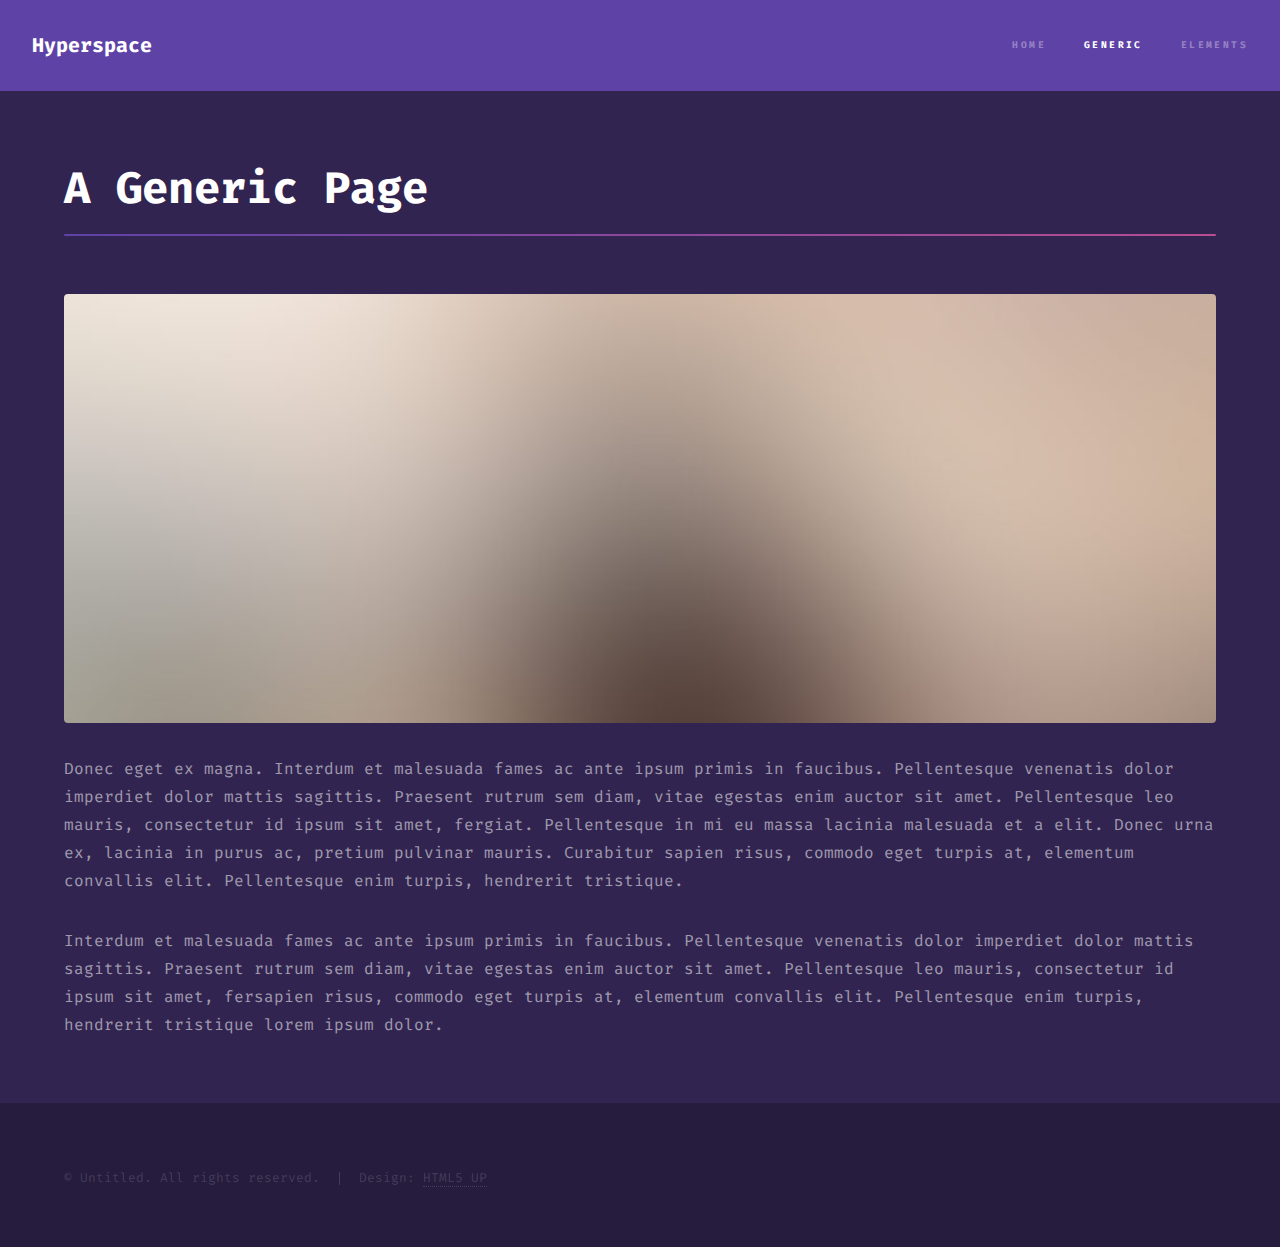
<file: generic.html>
<!DOCTYPE HTML>
<!--
	Hyperspace by HTML5 UP
	html5up.net | @ajlkn
	Free for personal and commercial use under the CCA 3.0 license (html5up.net/license)
-->
<html>
	<head>
		<title>Generic - Hyperspace by HTML5 UP</title>
		<meta charset="utf-8" />
		<meta name="viewport" content="width=device-width, initial-scale=1, user-scalable=no" />
		<link rel="stylesheet" href="assets/css/main.css" />
		<noscript><link rel="stylesheet" href="assets/css/noscript.css" /></noscript>
	</head>
	<body class="is-preload">

		<!-- Header -->
			<header id="header">
				<a href="index.html" class="title">Hyperspace</a>
				<nav>
					<ul>
						<li><a href="index.html">Home</a></li>
						<li><a href="generic.html" class="active">Generic</a></li>
						<li><a href="elements.html">Elements</a></li>
					</ul>
				</nav>
			</header>

		<!-- Wrapper -->
			<div id="wrapper">

				<!-- Main -->
					<section id="main" class="wrapper">
						<div class="inner">
							<h1 class="major">A Generic Page</h1>
							<span class="image fit"><img src="images/pic04.jpg" alt="" /></span>
							<p>Donec eget ex magna. Interdum et malesuada fames ac ante ipsum primis in faucibus. Pellentesque venenatis dolor imperdiet dolor mattis sagittis. Praesent rutrum sem diam, vitae egestas enim auctor sit amet. Pellentesque leo mauris, consectetur id ipsum sit amet, fergiat. Pellentesque in mi eu massa lacinia malesuada et a elit. Donec urna ex, lacinia in purus ac, pretium pulvinar mauris. Curabitur sapien risus, commodo eget turpis at, elementum convallis elit. Pellentesque enim turpis, hendrerit tristique.</p>
							<p>Interdum et malesuada fames ac ante ipsum primis in faucibus. Pellentesque venenatis dolor imperdiet dolor mattis sagittis. Praesent rutrum sem diam, vitae egestas enim auctor sit amet. Pellentesque leo mauris, consectetur id ipsum sit amet, fersapien risus, commodo eget turpis at, elementum convallis elit. Pellentesque enim turpis, hendrerit tristique lorem ipsum dolor.</p>
						</div>
					</section>

			</div>

		<!-- Footer -->
			<footer id="footer" class="wrapper alt">
				<div class="inner">
					<ul class="menu">
						<li>&copy; Untitled. All rights reserved.</li><li>Design: <a href="http://html5up.net">HTML5 UP</a></li>
					</ul>
				</div>
			</footer>

		<!-- Scripts -->
			<script src="assets/js/jquery.min.js"></script>
			<script src="assets/js/jquery.scrollex.min.js"></script>
			<script src="assets/js/jquery.scrolly.min.js"></script>
			<script src="assets/js/browser.min.js"></script>
			<script src="assets/js/breakpoints.min.js"></script>
			<script src="assets/js/util.js"></script>
			<script src="assets/js/main.js"></script>

	</body>
</html>
</file>
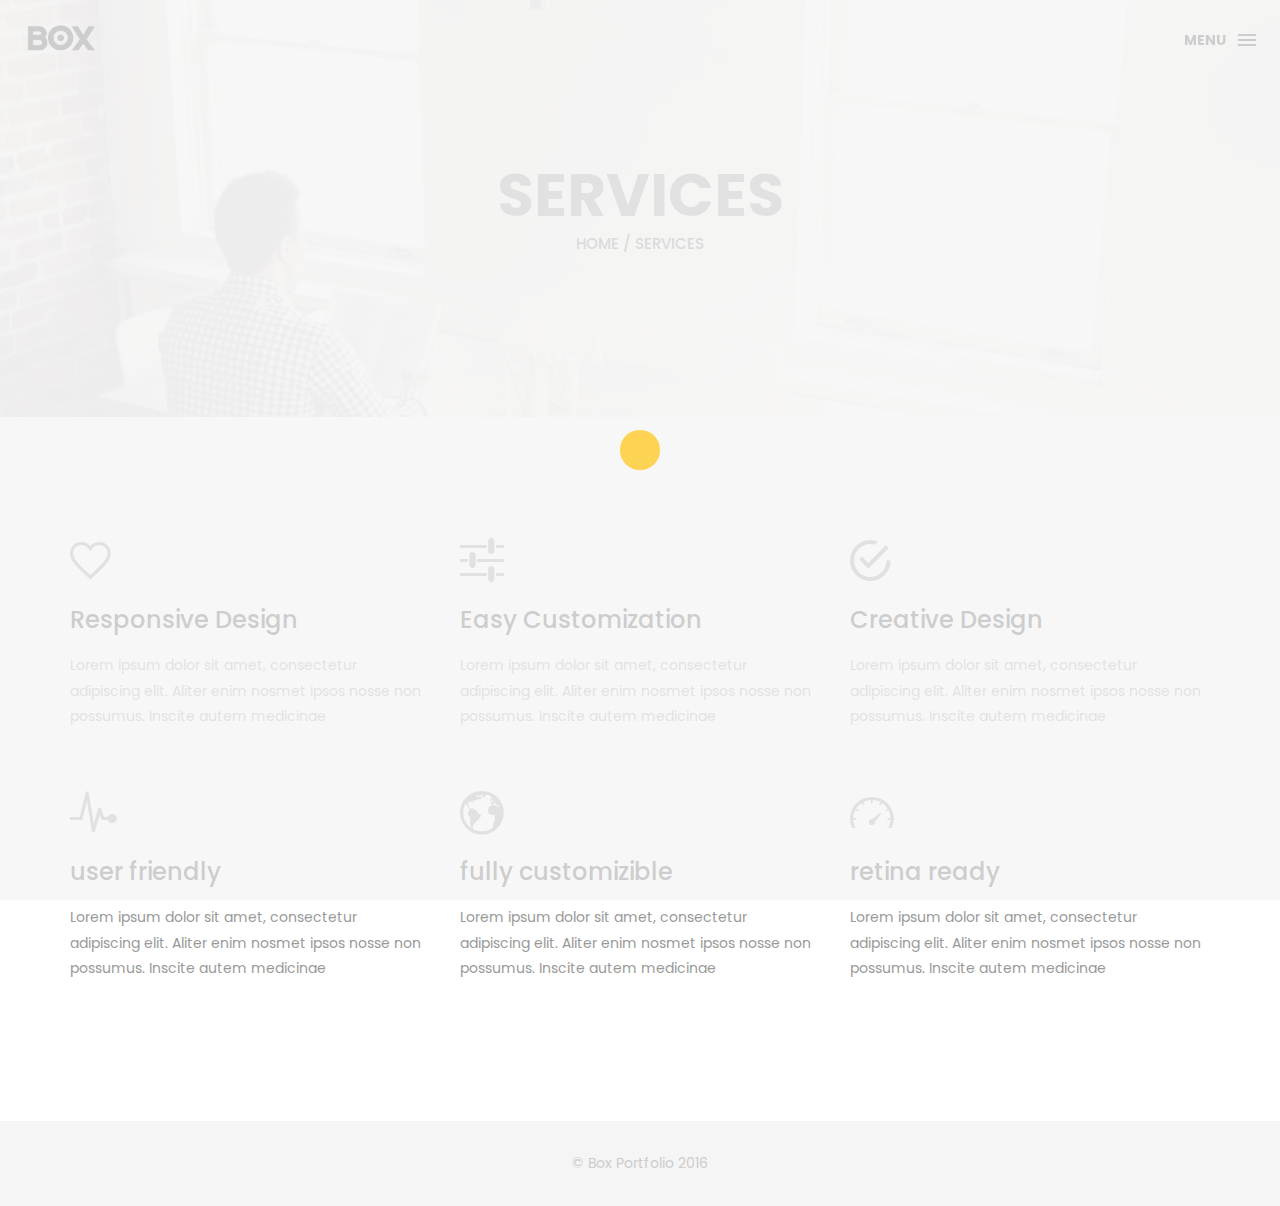
<file: services.html>
<!DOCTYPE html>
<html lang="en">

<head>
    <meta charset="utf-8">
    <meta http-equiv="X-UA-Compatible" content="IE=edge">
    <meta name="viewport" content="width=device-width, initial-scale=1">
    <!-- The above 3 meta tags *must* come first in the head; any other head content must come *after* these tags -->
    <title>Box personal portfolio Template</title>
    <link rel="icon" href="img/fav.png" type="image/x-icon">

    <!-- Bootstrap -->
    <link href="css/bootstrap.min.css" rel="stylesheet">
    <link href="ionicons/css/ionicons.min.css" rel="stylesheet">

    <!-- main css -->
    <link href="css/style.css" rel="stylesheet">


    <!-- modernizr -->
    <script src="js/modernizr.js"></script>

    <!-- HTML5 shim and Respond.js for IE8 support of HTML5 elements and media queries -->
    <!-- WARNING: Respond.js doesn't work if you view the page via file:// -->
    <!--[if lt IE 9]>
      <script src="https://oss.maxcdn.com/html5shiv/3.7.2/html5shiv.min.js"></script>
      <script src="https://oss.maxcdn.com/respond/1.4.2/respond.min.js"></script>
    <![endif]-->
</head>

<body>

    <!-- Preloader -->
    <div id="preloader">
        <div class="pre-container">
            <div class="spinner">
                <div class="double-bounce1"></div>
                <div class="double-bounce2"></div>
            </div>
        </div>
    </div>
    <!-- end Preloader -->

    <div class="container-fluid">
        <!-- box header -->
        <header class="box-header">
            <div class="box-logo">
                <a href="index.html"><img src="img/logo.png" width="80" alt="Logo"></a>
            </div>
            <!-- box-nav -->
            <a class="box-primary-nav-trigger" href="#0">
                <span class="box-menu-text">Menu</span><span class="box-menu-icon"></span>
            </a>
            <!-- box-primary-nav-trigger -->
        </header>
        <!-- end box header -->

        <!-- nav -->
        <nav>
            <ul class="box-primary-nav">
                <li class="box-label">About me</li>

                <li><a href="index.html">Intro</a></li>
                <li><a href="about.html">About me</a></li>
                <li><a href="services.html">services</a> <i class="ion-ios-circle-filled color"></i></li>
                <li><a href="portfolio.html">portfolio</a></li>
                <li><a href="contact.html">contact me</a></li>



                <li class="box-label">Follow me</li>

                <li class="box-social"><a href="#0"><i class="ion-social-facebook"></i></a></li>
                <li class="box-social"><a href="#0"><i class="ion-social-instagram-outline"></i></a></li>
                <li class="box-social"><a href="#0"><i class="ion-social-twitter"></i></a></li>
                <li class="box-social"><a href="#0"><i class="ion-social-dribbble"></i></a></li>
            </ul>
        </nav>
        <!-- end nav -->
    </div>

    <!-- top bar -->
    <div class="top-bar">
        <h1>services</h1>
        <p><a href="#">Home</a> / Services</p>
    </div>
    <!-- end top bar -->

    <div class="container main-container">
        <div class="clearfix">

            <!-- service-box -->
            <div class="col-md-4 service-box">
                <i class="ion-android-favorite-outline size-50"></i>
                <h3>Responsive Design</h3>
                <div class="h-10"></div>
                <p>Lorem ipsum dolor sit amet, consectetur adipiscing elit. Aliter enim nosmet ipsos nosse non possumus. Inscite autem medicinae </p>
            </div>
            <!-- end service-box -->

            <!-- service-box -->
            <div class="col-md-4 service-box">
                <i class="ion-android-options size-50"></i>
                <h3>Easy Customization</h3>
                <div class="h-10"></div>
                <p>Lorem ipsum dolor sit amet, consectetur adipiscing elit. Aliter enim nosmet ipsos nosse non possumus. Inscite autem medicinae </p>
            </div>
            <!-- end service-box -->

            <!-- service-box -->
            <div class="col-md-4  service-box">
                <i class="ion-android-checkmark-circle size-50"></i>
                <h3>Creative Design</h3>
                <div class="h-10"></div>
                <p>Lorem ipsum dolor sit amet, consectetur adipiscing elit. Aliter enim nosmet ipsos nosse non possumus. Inscite autem medicinae </p>
            </div>
            <!-- end service-box -->

            <!-- service-box -->
            <div class="col-md-4  service-box">
                <i class="ion-ios-pulse-strong size-50"></i>
                <h3>user friendly</h3>
                <div class="h-10"></div>
                <p>Lorem ipsum dolor sit amet, consectetur adipiscing elit. Aliter enim nosmet ipsos nosse non possumus. Inscite autem medicinae </p>
            </div>
            <!-- end service-box -->

            <!-- service-box -->
            <div class="col-md-4  service-box">
                <i class="ion-earth size-50"></i>
                <h3>fully customizible</h3>
                <div class="h-10"></div>
                <p>Lorem ipsum dolor sit amet, consectetur adipiscing elit. Aliter enim nosmet ipsos nosse non possumus. Inscite autem medicinae </p>
            </div>
            <!-- end service-box -->

            <!-- service-box -->
            <div class="col-md-4  service-box">
                <i class="ion-speedometer size-50"></i>
                <h3>retina ready</h3>
                <div class="h-10"></div>
                <p>Lorem ipsum dolor sit amet, consectetur adipiscing elit. Aliter enim nosmet ipsos nosse non possumus. Inscite autem medicinae </p>
            </div>
            <!-- end service-box -->

        </div>
    </div>


    <!-- footer -->
    <footer>
        <div class="container-fluid">
            <p class="copyright">© Box Portfolio 2016</p>
        </div>
    </footer>
    <!-- end footer -->

    <!-- back to top -->
    <a href="#0" class="cd-top"><i class="ion-android-arrow-up"></i></a>
    <!-- end back to top -->



    <!-- jQuery -->
    <script src="js/jquery-2.1.1.js"></script>
    <!--  plugins -->
    <script src="js/bootstrap.min.js"></script>
    <script src="js/menu.js"></script>
    <script src="js/animated-headline.js"></script>
    <script src="js/isotope.pkgd.min.js"></script>


    <!--  custom script -->
    <script src="js/custom.js"></script>

</body>

</html>
</file>
<file: assets/css/noscript.css>
/*
	Hyperspace by HTML5 UP
	html5up.net | @ajlkn
	Free for personal and commercial use under the CCA 3.0 license (html5up.net/license)
*/

/* Spotlights */

	.spotlights > section > .image:before {
		opacity: 0 !important;
	}

	.spotlights > section > .content > .inner {
		-moz-transform: none !important;
		-webkit-transform: none !important;
		-ms-transform: none !important;
		transform: none !important;
		opacity: 1 !important;
	}

/* Wrapper */

	.wrapper > .inner {
		opacity: 1 !important;
		-moz-transform: none !important;
		-webkit-transform: none !important;
		-ms-transform: none !important;
		transform: none !important;
	}

/* Sidebar */

	#sidebar > .inner {
		opacity: 1 !important;
	}

	#sidebar nav > ul > li {
		-moz-transform: none !important;
		-webkit-transform: none !important;
		-ms-transform: none !important;
		transform: none !important;
		opacity: 1 !important;
	}
</file>
<file: css/style.css>
/*
* Box Theme
* Created by : Ahmed Eissa
* website : www.ahmedessa.net
* behance : https://www.behance.net/3essa
*/


/* Table of Content
==================================================
	- Google fonts & font family -
	- General -
    - typography -
    - Preloader -
	- Header -
    - box intro section -
    - Portfoilo section -
    - Footer -
    - About page -
    - Services page -
    - contact page -
    - Portfolio single page -
    - Responsive media queries -
*/


/* Google fonts & font family
==================================================*/

@import url(https://fonts.googleapis.com/css?family=Poppins:400,500,600,700);

/* General
==================================================*/

html,
body {
    height: 100%;
    font-family: 'Poppins', sans-serif;
    line-height: 1.8;
    color: #999
}

.no-padding {
    padding-left: 0;
    padding-right: 0;
}

.no-padding [class^="col-"] {
    padding-left: 0;
    padding-right: 0;
}

.main-container {
    padding: 100px 0;
}

.center {
    text-align: center;
}

a {
    -webkit-transition: all .3s;
    transition: all .3s
}

.uppercase {
    text-transform: uppercase;
}

.h-30 {
    height: 30px
}

.h-10 {
    height: 10px
}

.color {
    color: #ffbf00;
    font-size: 11px;
}


/* typography
==================================================*/

h1 {
    color: #393939;
    font-size: 60px;
    text-transform: uppercase;
}

h3 {
    color: #393939;
}

h5 {
    color: #ffbf00;
}


/* preloader
==================================================*/

#preloader {
    position: fixed;
    top: 0;
    left: 0;
    right: 0;
    bottom: 0;
    background-color: #f5f5f5;
    /* change if the mask should be a color other than white */
    z-index: 1000;
    /* makes sure it stays on top */
}

.pre-container {
    position: absolute;
    left: 50%;
    top: 50%;
    bottom: auto;
    right: auto;
    -webkit-transform: translateX(-50%) translateY(-50%);
    transform: translateX(-50%) translateY(-50%);
    text-align: center;
}

.spinner {
    width: 40px;
    height: 40px;
    position: relative;
    margin: 100px auto;
}

.double-bounce1,
.double-bounce2 {
    width: 100%;
    height: 100%;
    border-radius: 50%;
    background-color: #ffbf00;
    opacity: 0.6;
    position: absolute;
    top: 0;
    left: 0;
    -webkit-animation: bounce 2.0s infinite ease-in-out;
    animation: bounce 2.0s infinite ease-in-out;
}

.double-bounce2 {
    -webkit-animation-delay: -1.0s;
    animation-delay: -1.0s;
}

@-webkit-keyframes bounce {
    0%,
    100% {
        -webkit-transform: scale(0.0)
    }
    50% {
        -webkit-transform: scale(1.0)
    }
}

@keyframes bounce {
    0%,
    100% {
        transform: scale(0.0);
        -webkit-transform: scale(0.0);
    }
    50% {
        transform: scale(1.0);
        -webkit-transform: scale(1.0);
    }
}


/* headr
==================================================*/

.box-header {
    position: absolute;
    top: 0;
    left: 0;
    background: rgba(255, 255, 255, 0.95);
    height: 50px;
    width: 100%;
    z-index: 3;
    box-shadow: 0 1px 2px rgba(0, 0, 0, 0.3);
    -webkit-font-smoothing: antialiased;
    -moz-osx-font-smoothing: grayscale;
}

.box-header {
    height: 80px;
    background: transparent;
    box-shadow: none;
}

.box-header {
    -webkit-transition: background-color 0.3s;
    transition: background-color 0.3s;
    -webkit-transform: translate3d(0, 0, 0);
    transform: translate3d(0, 0, 0);
    -webkit-backface-visibility: hidden;
    backface-visibility: hidden;
}

.box-header.is-fixed {
    position: fixed;
    top: -80px;
    background-color: rgba(255, 255, 255, 0.96);
    -webkit-transition: -webkit-transform 0.3s;
    transition: -webkit-transform 0.3s;
    transition: transform 0.3s;
    transition: transform 0.3s, -webkit-transform 0.3s;
}

.box-header.is-visible {
    -webkit-transform: translate3d(0, 100%, 0);
    transform: translate3d(0, 100%, 0);
}

.box-header.menu-is-open {
    background-color: rgba(255, 255, 255, 0.96);
}

.box-logo {
    display: block;
    padding: 20px;
}

.box-primary-nav-trigger {
    position: absolute;
    right: 0;
    top: 0;
    height: 100%;
    width: 50px;
    background-color: #fff;
}

.box-primary-nav-trigger .box-menu-text {
    color: #393939;
    text-transform: uppercase;
    font-weight: 700;
    display: none;
}

.box-primary-nav-trigger .box-menu-icon {
    display: inline-block;
    position: absolute;
    left: 50%;
    top: 50%;
    bottom: auto;
    right: auto;
    -webkit-transform: translateX(-50%) translateY(-50%);
    transform: translateX(-50%) translateY(-50%);
    width: 18px;
    height: 2px;
    background-color: #393939;
    -webkit-transition: background-color 0.3s;
    transition: background-color 0.3s;
    list-style: none;
}

.box-primary-nav-trigger .box-menu-icon::before,
.box-primary-nav-trigger .box-menu-icon:after {
    content: '';
    width: 100%;
    height: 100%;
    position: absolute;
    background-color: #393939;
    right: 0;
    -webkit-transition: -webkit-transform .3s, top .3s, background-color 0s;
    -webkit-transition: top .3s, background-color 0s, -webkit-transform .3s;
    transition: top .3s, background-color 0s, -webkit-transform .3s;
    transition: transform .3s, top .3s, background-color 0s;
    transition: transform .3s, top .3s, background-color 0s, -webkit-transform .3s;
}

.box-primary-nav-trigger .box-menu-icon::before {
    top: -5px;
}

.box-primary-nav-trigger .box-menu-icon::after {
    top: 5px;
}

.box-primary-nav-trigger .box-menu-icon.is-clicked {
    background-color: rgba(255, 255, 255, 0);
}

.box-primary-nav-trigger .box-menu-icon.is-clicked::before,
.box-primary-nav-trigger .box-menu-icon.is-clicked::after {
    background-color: 393939;
}

.box-primary-nav-trigger .box-menu-icon.is-clicked::before {
    top: 0;
    -webkit-transform: rotate(135deg);
    transform: rotate(135deg);
}

.box-primary-nav-trigger .box-menu-icon.is-clicked::after {
    top: 0;
    -webkit-transform: rotate(225deg);
    transform: rotate(225deg);
}

.box-primary-nav-trigger {
    width: 100px;
    padding-left: 1em;
    background-color: transparent;
    height: 30px;
    line-height: 30px;
    right: 10px;
    top: 50%;
    bottom: auto;
    -webkit-transform: translateY(-50%);
    transform: translateY(-50%);
}

.box-primary-nav-trigger .box-menu-text {
    display: inline-block;
}

.box-primary-nav-trigger .box-menu-icon {
    left: auto;
    right: 1em;
    -webkit-transform: translateX(0) translateY(-50%);
    transform: translateX(0) translateY(-50%);
}

.box-primary-nav {
    position: fixed;
    left: 0;
    top: 0;
    height: 100%;
    width: 100%;
    background: rgba(0, 0, 0, 0.96);
    z-index: 2;
    text-align: center;
    padding: 50px 0;
    -webkit-backface-visibility: hidden;
    backface-visibility: hidden;
    overflow: auto;
    -webkit-overflow-scrolling: touch;
    -webkit-transform: translateY(-100%);
    transform: translateY(-100%);
    -webkit-transition-property: -webkit-transform;
    transition-property: -webkit-transform;
    transition-property: transform;
    transition-property: transform, -webkit-transform;
    -webkit-transition-duration: 0.4s;
    transition-duration: 0.4s;
    list-style: none;
}

.box-primary-nav li {
    font-size: 22px;
    font-size: 1.375rem;
    font-weight: 300;
    -webkit-font-smoothing: antialiased;
    -moz-osx-font-smoothing: grayscale;
    margin: .2em 0;
    text-transform: capitalize;
}

.box-primary-nav a {
    display: inline-block;
    padding: .4em 1em;
    border-radius: 0.25em;
    -webkit-transition: all 0.2s;
    transition: all 0.2s;
    color: #fff;
    text-decoration: none;
    font-weight: bold;
}
.box-primary-nav a:focus {
    outline: none;
}

.no-touch .box-primary-nav a:hover {
    text-decoration: none;
    color: #ddd;
}

.box-primary-nav .box-label {
    color: #ffbf00;
    text-transform: uppercase;
    font-weight: 700;
    font-size: 17px;
    margin: 2.4em 0 .8em;
}

.box-primary-nav .box-social {
    display: inline-block;
    margin: 10px .4em;
}

.box-primary-nav .box-social a {
    width: 30px;
    height: 30px;
    padding: 0;
    font-size: 30px
}

.box-primary-nav.is-visible {
    -webkit-transform: translateY(0);
    transform: translateY(0);
}

.box-primary-nav {
    padding: 150px 0 0;
}

.box-primary-nav li {
    font-size: 18px;
}


/* box-intro
==================================================*/

.box-intro {
    text-align: center;
    display: table;
    height: 100vh;
    width: 100%;
}

.box-intro .table-cell {
    display: table-cell;
    vertical-align: middle;
}

.box-intro em {
    font-style: normal;
    text-transform: uppercase
}

b i:last-child {
    color: #ffbf00 !important;
}

.box-intro h5 {
    letter-spacing: 4px;
    text-transform: uppercase;
    color: #999;
    line-height: 1.7
}


/* mouse effect */

.mouse {
    position: absolute;
    width: 22px;
    height: 42px;
    bottom: 40px;
    left: 50%;
    margin-left: -12px;
    border-radius: 15px;
    border: 2px solid #888;
    -webkit-animation: intro 1s;
    animation: intro 1s;
}

.scroll {
    display: block;
    width: 3px;
    height: 3px;
    margin: 6px auto;
    border-radius: 4px;
    background: #888;
    -webkit-animation: finger 2s infinite;
    animation: finger 2s infinite;
}

@-webkit-keyframes intro {
    0% {
        opacity: 0;
        -webkit-transform: translateY(40px);
        transform: translateY(40px);
    }
    100% {
        opacity: 1;
        -webkit-transform: translateY(0);
        transform: translateY(0);
    }
}

@keyframes intro {
    0% {
        opacity: 0;
        -webkit-transform: translateY(40px);
        transform: translateY(40px);
    }
    100% {
        opacity: 1;
        -webkit-transform: translateY(0);
        transform: translateY(0);
    }
}

@-webkit-keyframes finger {
    0% {
        opacity: 1;
    }
    100% {
        opacity: 0;
        -webkit-transform: translateY(20px);
        transform: translateY(20px);
    }
}

@keyframes finger {
    0% {
        opacity: 1;
    }
    100% {
        opacity: 0;
        -webkit-transform: translateY(20px);
        transform: translateY(20px);
    }
}


/* text rotate */

.box-headline {
    font-size: 130px;
    line-height: 1.0;
}

.box-words-wrapper {
    display: inline-block;
    position: relative;
}

.box-words-wrapper b {
    display: inline-block;
    position: absolute;
    white-space: nowrap;
    left: 0;
    top: 0;
}

.box-words-wrapper b.is-visible {
    position: relative;
}

.no-js .box-words-wrapper b {
    opacity: 0;
}

.no-js .box-words-wrapper b.is-visible {
    opacity: 1;
}

.box-headline.rotate-2 .box-words-wrapper {
    -webkit-perspective: 300px;
    perspective: 300px;
}

.box-headline.rotate-2 i,
.box-headline.rotate-2 em {
    display: inline-block;
    -webkit-backface-visibility: hidden;
    backface-visibility: hidden;
}

.box-headline.rotate-2 b {
    opacity: 0;
}

.box-headline.rotate-2 i {
    -webkit-transform-style: preserve-3d;
    transform-style: preserve-3d;
    -webkit-transform: translateZ(-20px) rotateX(90deg);
    transform: translateZ(-20px) rotateX(90deg);
    opacity: 0;
}

.is-visible .box-headline.rotate-2 i {
    opacity: 1;
}

.box-headline.rotate-2 i.in {
    -webkit-animation: box-rotate-2-in 0.4s forwards;
    animation: box-rotate-2-in 0.4s forwards;
}

.box-headline.rotate-2 i.out {
    -webkit-animation: box-rotate-2-out 0.4s forwards;
    animation: box-rotate-2-out 0.4s forwards;
}

.box-headline.rotate-2 em {
    -webkit-transform: translateZ(20px);
    transform: translateZ(20px);
}

.no-csstransitions .box-headline.rotate-2 i {
    -webkit-transform: rotateX(0deg);
    transform: rotateX(0deg);
    opacity: 0;
}

.no-csstransitions .box-headline.rotate-2 i em {
    -webkit-transform: scale(1);
    transform: scale(1);
}

.no-csstransitions .box-headline.rotate-2 .is-visible i {
    opacity: 1;
}

@-webkit-keyframes box-rotate-2-in {
    0% {
        opacity: 0;
        -webkit-transform: translateZ(-20px) rotateX(90deg);
    }
    60% {
        opacity: 1;
        -webkit-transform: translateZ(-20px) rotateX(-10deg);
    }
    100% {
        opacity: 1;
        -webkit-transform: translateZ(-20px) rotateX(0deg);
    }
}

@keyframes box-rotate-2-in {
    0% {
        opacity: 0;
        -webkit-transform: translateZ(-20px) rotateX(90deg);
        transform: translateZ(-20px) rotateX(90deg);
    }
    60% {
        opacity: 1;
        -webkit-transform: translateZ(-20px) rotateX(-10deg);
        transform: translateZ(-20px) rotateX(-10deg);
    }
    100% {
        opacity: 1;
        -webkit-transform: translateZ(-20px) rotateX(0deg);
        transform: translateZ(-20px) rotateX(0deg);
    }
}

@-webkit-keyframes box-rotate-2-out {
    0% {
        opacity: 1;
        -webkit-transform: translateZ(-20px) rotateX(0);
    }
    60% {
        opacity: 0;
        -webkit-transform: translateZ(-20px) rotateX(-100deg);
    }
    100% {
        opacity: 0;
        -webkit-transform: translateZ(-20px) rotateX(-90deg);
    }
}

@keyframes box-rotate-2-out {
    0% {
        opacity: 1;
        -webkit-transform: translateZ(-20px) rotateX(0);
        transform: translateZ(-20px) rotateX(0);
    }
    60% {
        opacity: 0;
        -webkit-transform: translateZ(-20px) rotateX(-100deg);
        transform: translateZ(-20px) rotateX(-100deg);
    }
    100% {
        opacity: 0;
        -webkit-transform: translateZ(-20px) rotateX(-90deg);
        transform: translateZ(-20px) rotateX(-90deg);
    }
}


/* portfolio section
==================================================*/

.portfolio .categories-grid span {
    font-size: 30px;
    margin-bottom: 30px;
    display: inline-block;
}

.portfolio .categories-grid .categories ul li {
    list-style: none;
    margin: 20px 0;
}

.portfolio .categories-grid .categories ul li a {
    display: inline-block;
    color: #60606e;
    padding: 0 10px;
    margin: 0 10px;
    -webkit-transition: all .2s ease-in-out .2s;
    transition: all .2s ease-in-out .2s;
}

.portfolio .categories-grid .categories ul li a:hover,
.portfolio .categories-grid .categories ul li a:focus {
    text-decoration: none;
}

.portfolio .categories-grid .categories ul li a.active {
    margin-left: 0;
    background-color: #ffbf00;
    padding: 0px 20px;
    color: white;
    border-radius: 25px;
    text-decoration: none;
}

.portfolio_filter {
    padding-left: 0;
}

.portfolio_item {
    position: relative;
    overflow: hidden;
    display: block;
}

.portfolio_item .portfolio_item_hover {
    position: absolute;
    top: 0px;
    left: 0px;
    height: 100%;
    width: 100%;
    background-color: rgba(0, 0, 0, .8);
    -webkit-transform: translate(-100%);
    transform: translate(-100%);
    opacity: 0;
    -webkit-transition: all .2s ease-in-out;
    transition: all .2s ease-in-out;
}

.portfolio_item .portfolio_item_hover .item_info {
    text-align: center;
    position: absolute;
    top: 50%;
    left: 50%;
    -webkit-transform: translate(-50%, -50%);
    transform: translate(-50%, -50%);
    padding: 10px;
    width: 100%;
    font-weight: bold;
}

.portfolio_item .portfolio_item_hover .item_info span {
    display: block;
    color: #fff;
    font-size: 18px;
    -webkit-transform: translateX(-100px);
    transform: translateX(-100px);
    -webkit-transition: all .2s ease-in-out .2s;
    transition: all .2s ease-in-out .2s;
    opacity: 0;
}

.portfolio_item .portfolio_item_hover .item_info em {
    font-style: normal;
    display: inline-block;
    background-color: #ffbf00;
    padding: 5px 20px;
    border-radius: 25px;
    color: #333;
    margin-top: 10px;
    -webkit-transform: translateX(-100px);
    transform: translateX(-100px);
    -webkit-transition: all .3s ease-in-out .3s;
    transition: all .3s ease-in-out .3s;
    opacity: 0;
    font-size: 10px;
    letter-spacing: 2px;
}

.portfolio_item:hover .portfolio_item_hover {
    opacity: 1;
    -webkit-transform: translateX(0);
    transform: translateX(0);
}

.portfolio_item:hover .item_info em,
.portfolio_item:hover .item_info span {
    opacity: 1;
    -webkit-transform: translateX(0);
    transform: translateX(0);
}

.portfolio .categories-grid .categories ul li {
    float: left;
}

.portfolio .categories-grid .categories ul li a {
    padding: 0 10px;
    -webkit-transition: all .2s ease-in-out .2s;
    transition: all .2s ease-in-out .2s;
}

.portfolio_filter {
    padding-left: 0;
    display: inline-block;
    margin: 0 auto;
    text-align: center;
    margin-bottom: 50px;
}

.portfolio-inner {
    padding-bottom: 0 !important;
    padding-top: 55px;
}


/* footer
==================================================*/

footer {
    padding: 30px 0;
    text-align: center;
    background: #f5f5f5
}

.copyright {
    color: #ccc;
    margin-bottom: 0;
}

footer img {
    margin: 0 auto;
}


/* backto top
==================================================*/

.cd-top {
    display: inline-block;
    height: 40px;
    width: 40px;
    position: fixed;
    bottom: 20px;
    line-height: 40px;
    font-size: 20px;
    right: 10px;
    text-align: center;
    color: #fff;
    background: rgba(255, 191, 0, 0.8);
    visibility: hidden;
    opacity: 0;
    -webkit-transition: opacity .3s 0s, visibility 0s .3s;
    transition: opacity .3s 0s, visibility 0s .3s;
}

.cd-top.cd-is-visible,
.cd-top.cd-fade-out,
.no-touch .cd-top:hover {
    -webkit-transition: opacity .3s 0s, visibility 0s 0s;
    transition: opacity .3s 0s, visibility 0s 0s;
}

.cd-top.cd-is-visible {
    /* the button becomes visible */
    visibility: visible;
    opacity: 1;
}

.cd-top.cd-fade-out {
    opacity: .5;
}

.no-touch .cd-top:hover,
.no-touch .cd-top:focus {
    background-color: #ffbf00;
    opacity: 1;
    color: #fff;
}


/* About page
==================================================*/

.top-bar {
    color: #333;
    padding: 150px 0 150px;
    background: -webkit-linear-gradient( rgba(255, 255, 255, .8), rgba(255, 255, 255, .8)), url(../img/01.jpg);
    background: linear-gradient( rgba(255, 255, 255, .8), rgba(255, 255, 255, .8)), url(../img/01.jpg);
    background-size: cover;
    background-attachment: fixed;
    background-position: center center;
    text-align: center;
}

.top-bar h1 {
    font-size: 60px;
    text-transform: uppercase;
    font-weight: 700;
    color: #999;
    line-height: 50px;
}

.top-bar p {
    font-size: 15px;
    text-transform: uppercase;
    font-weight: 500;
    color: #777;
}

.top-bar p a {
    color: #777;
}

.top-bar p a:hover,
.top-bar p a:focus {
    color: #555;
    text-decoration: none;
}

.social-ul {
    list-style: none;
    display: inline-block;
    padding-left: 0;
}

.social-ul li {
    margin: 0 10px;
    float: left;
}

.social-ul li a {
    font-size: 25px;
    color: #555;
    -webkit-transition: all .3s;
    transition: all .3s;
}

.social-ul li a:hover {
    color: #888;
}


/* Services page
==================================================*/

.size-50 {
    font-size: 50px;
}

.service-box {
    margin-bottom: 30px;
}

.service-box h3 {
    margin-top: 0;
}


/* contact page
==================================================*/

.details-text i {
    margin-right: 10px;
}

.textarea-contact {
    height: 200px;
    width: 100%;
    border: solid 1px rgba(0, 0, 0, .1);
    position: relative;
}

.textarea-contact textarea {
    height: 100%;
    width: 100%;
    border: 0;
    padding: 20px;
    background-color: transparent;
    float: left;
    z-index: 2;
    font-size: 14px;
    color: #9a9a9a;
    resize: none;
}

.textarea-contact > span {
    position: absolute;
    top: 20px;
    left: 20px;
    -webkit-transform: translateY(-50%);
    transform: translateY(-50%);
    font-size: 12px;
    text-transform: uppercase;
    color: #cdcdcd;
    -webkit-transition: all .2s ease-in-out;
    transition: all .2s ease-in-out;
    z-index: 1;
}

.input-contact {
    height: 40px;
    width: 100%;
    border: solid 1px rgba(0, 0, 0, .1);
    position: relative;
    margin-bottom: 30px;
}

.input-contact input[type="text"] {
    height: 100%;
    width: 100%;
    border: 0;
    padding: 0 20px;
    float: left;
    position: relative;
    background-color: transparent;
    z-index: 2;
    font-size: 14px;
    color: #9a9a9a;
}

.input-contact > span {
    position: absolute;
    top: 50%;
    left: 20px;
    -webkit-transform: translateY(-50%);
    transform: translateY(-50%);
    font-size: 12px;
    text-transform: uppercase;
    color: #cdcdcd;
    -webkit-transition: all .2s ease-in-out;
    transition: all .2s ease-in-out;
    z-index: 1;
}

.input-contact > span.active,
.textarea-contact > span.active {
    color: #ffbf00;
    font-size: 10px;
    top: 0px;
    left: 5px;
    background-color: #fff;
    padding: 5px
}

input:focus,
textarea:focus {
    outline: none;
}

.contact-info {
    margin-top: 20px;
}

.contact-info i {
    height: 30px;
    width: 30px;
    display: inline-block;
    background: #ffbf00;
    text-align: center;
    line-height: 33px;
    margin-right: 10px;
    color: #fff;
    font-size: 21px;
}

.contact-info p {
    display: inline-block;
    margin-right: 20px;
}

.btn-box {
    background: #ffbf00;
    padding: 10px 50px;
    border-radius: 0;
    color: #fff;
    margin-top: 20px;
    text-transform: uppercase;
    letter-spacing: 2px;
    font-weight: 500;
}

.btn-box:hover,
.btn-box:focus {
    background: #F5B700;
    color: #fff;
}


/* single project page
==================================================*/

.cat-ul {
    padding-left: 0;
    list-style: none
}

.cat-ul li i {
    margin-right: 10px;
    color: #ffbf00;
}


/* Responsive media queries
==================================================*/

@media (max-width: 991px) {
    .portfolio .categories-grid span {
        margin-bottom: 0;
        text-align: center;
        width: 100%;
    }
    .portfolio .categories-grid .categories ul li {
        text-align: center;
    }
    .portfolio .categories-grid .categories ul li a {
        margin-left: 0;
    }
    .col-md-6 h3 {
        margin-top: 30px;
    }
}

@media only screen and (max-width: 670px) {
    .box-headline {
        font-size: 100px;
    }
    .box-intro h5 {
        font-size: 12px;
    }
    .box-primary-nav a {
        padding: 5px 1em;
        font-size: 14px;
    }
    .box-primary-nav {
        padding: 80px 0 0;
    }
    .box-primary-nav .box-social a {
        font-size: 23px;
    }
    .top-bar h1 {
        font-size: 40px;
        line-height: 30px;
    }
    .portfolio .categories-grid .categories ul li {
        float: none;
    }
}

@media only screen and (max-width: 520px) {
    .box-headline {
        font-size: 80px;
    }
    .box-intro h5 {
        font-size: 12px;
    }
    .main-container {
        padding: 50px 0;
    }
}

@media only screen and (max-width: 420px) {
    .box-headline {
        font-size: 50px;
    }
    .box-intro h5 {
        font-size: 12px;
    }
    .top-bar h1 {
        font-size: 30px;
        line-height: 30px;
    }
}
</file>
<file: assets/css/main.css>
@import url(fontawesome-all.min.css);
@import url('https://fonts.googleapis.com/css2?family=Fira+Code:wght@300;400;500;600;700&display=swap');

/*
	Hyperspace by HTML5 UP
	html5up.net | @ajlkn
	Free for personal and commercial use under the CCA 3.0 license (html5up.net/license)
*/

html, body, div, span, applet, object,
iframe, h1, h2, h3, h4, h5, h6, p, blockquote,
pre, a, abbr, acronym, address, big, cite,
code, del, dfn, em, img, ins, kbd, q, s, samp,
small, strike, strong, sub, sup, tt, var, b,
u, i, center, dl, dt, dd, ol, ul, li, fieldset,
form, label, legend, table, caption, tbody,
tfoot, thead, tr, th, td, article, aside,
canvas, details, embed, figure, figcaption,
footer, header, hgroup, menu, nav, output, ruby,
section, summary, time, mark, audio, video {
	margin: 0;
	padding: 0;
	border: 0;
	font-size: 100%;
	font: inherit;
	vertical-align: baseline;}

article, aside, details, figcaption, figure,
footer, header, hgroup, menu, nav, section {
	display: block;}

body {
	line-height: 1;
}

ol, ul {
	list-style: none;
}

blockquote, q {
	quotes: none;
}

	blockquote:before, blockquote:after, q:before, q:after {
		content: '';
		content: none;
	}

table {
	border-collapse: collapse;
	border-spacing: 0;
}

body {
	-webkit-text-size-adjust: none;
}

mark {
	background-color: transparent;
	color: inherit;
}

input::-moz-focus-inner {
	border: 0;
	padding: 0;
}

input, select, textarea {
	-moz-appearance: none;
	-webkit-appearance: none;
	-ms-appearance: none;
	appearance: none;
}

/* Basic */

	@-ms-viewport {
		width: device-width;
	}

	body {
		-ms-overflow-style: scrollbar;
	}

	@media screen and (max-width: 480px) {

		html, body {
			min-width: 320px;
		}

	}

	html {
		box-sizing: border-box;
	}

	*, *:before, *:after {
		box-sizing: inherit;
	}

	body {
		background: #312450;
	}

		body.is-preload *, body.is-preload *:before, body.is-preload *:after {
			-moz-animation: none !important;
			-webkit-animation: none !important;
			-ms-animation: none !important;
			animation: none !important;
			-moz-transition: none !important;
			-webkit-transition: none !important;
			-ms-transition: none !important;
			transition: none !important;
		}

/* Type */

	body, input, select, textarea {
		color: rgba(255, 255, 255, 0.55);
		font-family: 'Fira Code', monospace;
		font-size: 16.5pt;
		font-weight: normal;
		line-height: 1.75;
	}

		@media screen and (max-width: 1680px) {

			body, input, select, textarea {
				font-size: 13pt;
			}

		}

		@media screen and (max-width: 1280px) {

			body, input, select, textarea {
				font-size: 12pt;
			}

		}

		@media screen and (max-width: 360px) {

			body, input, select, textarea {
				font-size: 11pt;
			}

		}

	a {
		-moz-transition: color 0.2s ease, border-bottom-color 0.2s ease;
		-webkit-transition: color 0.2s ease, border-bottom-color 0.2s ease;
		-ms-transition: color 0.2s ease, border-bottom-color 0.2s ease;
		transition: color 0.2s ease, border-bottom-color 0.2s ease;
		border-bottom: dotted 1px rgba(255, 255, 255, 0.35);
		color: inherit;
		text-decoration: none;
	}

		a:hover {
			border-bottom-color: transparent;
			color: #ffffff;
		}

	strong, b {
		color: #ffffff;
		font-weight: bold;
	}

	em, i {
		font-style: italic;
	}

	p {
		margin: 0 0 2em 0;
	}

	h1, h2, h3, h4, h5, h6 {
		color: #ffffff;
		font-weight: bold;
		line-height: 1.5;
		margin: 0 0 0.5em 0;
	}

		h1 a, h2 a, h3 a, h4 a, h5 a, h6 a {
			color: inherit;
			text-decoration: none;
		}

	h1 {
		font-size: 2.75em;
	}

		h1.major {
			margin: 0 0 1.3em 0;
			position: relative;
			padding-bottom: 0.35em;
		}

			h1.major:after {
				background-image: -moz-linear-gradient(to right, #5e42a6, #b74e91);
				background-image: -webkit-linear-gradient(to right, #5e42a6, #b74e91);
				background-image: -ms-linear-gradient(to right, #5e42a6, #b74e91);
				background-image: linear-gradient(to right, #5e42a6, #b74e91);
				-moz-transition: max-width 0.2s ease;
				-webkit-transition: max-width 0.2s ease;
				-ms-transition: max-width 0.2s ease;
				transition: max-width 0.2s ease;
				border-radius: 0.2em;
				bottom: 0;
				content: '';
				height: 0.05em;
				position: absolute;
				right: 0;
				width: 100%;
			}

	h2 {
		font-size: 1.75em;
	}

	h3 {
		font-size: 1.1em;
	}

	h4 {
		font-size: 1em;
	}

	h5 {
		font-size: 0.8em;
	}

	h6 {
		font-size: 0.6em;
	}

	@media screen and (max-width: 736px) {

		h1 {
			font-size: 2em;
		}

		h2 {
			font-size: 1.25em;
		}

		h3 {
			font-size: 1em;
		}

		h4 {
			font-size: 0.8em;
		}

		h5 {
			font-size: 0.6em;
		}

		h6 {
			font-size: 0.6em;
		}

	}

	sub {
		font-size: 0.8em;
		position: relative;
		top: 0.5em;
	}

	sup {
		font-size: 0.8em;
		position: relative;
		top: -0.5em;
	}

	blockquote {
		border-left: solid 4px rgba(255, 255, 255, 0.15);
		font-style: italic;
		margin: 0 0 2em 0;
		padding: 0.5em 0 0.5em 2em;
	}

	code {
		background: rgba(255, 255, 255, 0.05);
		border-radius: 0.25em;
		border: solid 1px rgba(255, 255, 255, 0.15);
		font-family: "Courier New", monospace;
		font-size: 0.9em;
		margin: 0 0.25em;
		padding: 0.25em 0.65em;
	}

	pre {
		-webkit-overflow-scrolling: touch;
		font-family: "Courier New", monospace;
		font-size: 0.9em;
		margin: 0 0 2em 0;
	}

		pre code {
			display: block;
			line-height: 1.75em;
			padding: 1em 1.5em;
			overflow-x: auto;
		}

	hr {
		border: 0;
		border-bottom: solid 1px rgba(255, 255, 255, 0.15);
		margin: 2em 0;
	}

		hr.major {
			margin: 3em 0;
		}

	.align-left {
		text-align: left;
	}

	.align-center {
		text-align: center;
	}

	.align-right {
		text-align: right;
	}

/* Row */

	.row {
		display: flex;
		flex-wrap: wrap;
		box-sizing: border-box;
		align-items: stretch;
	}

		.row > * {
			box-sizing: border-box;
		}

		.row.gtr-uniform > * > :last-child {
			margin-bottom: 0;
		}

		.row.aln-left {
			justify-content: flex-start;
		}

		.row.aln-center {
			justify-content: center;
		}

		.row.aln-right {
			justify-content: flex-end;
		}

		.row.aln-top {
			align-items: flex-start;
		}

		.row.aln-middle {
			align-items: center;
		}

		.row.aln-bottom {
			align-items: flex-end;
		}

		.row > .imp {
			order: -1;
		}

		.row > .col-1 {
			width: 8.33333%;
		}

		.row > .off-1 {
			margin-left: 8.33333%;
		}

		.row > .col-2 {
			width: 16.66667%;
		}

		.row > .off-2 {
			margin-left: 16.66667%;
		}

		.row > .col-3 {
			width: 25%;
		}

		.row > .off-3 {
			margin-left: 25%;
		}

		.row > .col-4 {
			width: 33.33333%;
		}

		.row > .off-4 {
			margin-left: 33.33333%;
		}

		.row > .col-5 {
			width: 41.66667%;
		}

		.row > .off-5 {
			margin-left: 41.66667%;
		}

		.row > .col-6 {
			width: 50%;
		}

		.row > .off-6 {
			margin-left: 50%;
		}

		.row > .col-7 {
			width: 58.33333%;
		}

		.row > .off-7 {
			margin-left: 58.33333%;
		}

		.row > .col-8 {
			width: 66.66667%;
		}

		.row > .off-8 {
			margin-left: 66.66667%;
		}

		.row > .col-9 {
			width: 75%;
		}

		.row > .off-9 {
			margin-left: 75%;
		}

		.row > .col-10 {
			width: 83.33333%;
		}

		.row > .off-10 {
			margin-left: 83.33333%;
		}

		.row > .col-11 {
			width: 91.66667%;
		}

		.row > .off-11 {
			margin-left: 91.66667%;
		}

		.row > .col-12 {
			width: 100%;
		}

		.row > .off-12 {
			margin-left: 100%;
		}

		.row.gtr-0 {
			margin-top: 0;
			margin-left: 0em;
		}

			.row.gtr-0 > * {
				padding: 0 0 0 0em;
			}

			.row.gtr-0.gtr-uniform {
				margin-top: 0em;
			}

				.row.gtr-0.gtr-uniform > * {
					padding-top: 0em;
				}

		.row.gtr-25 {
			margin-top: 0;
			margin-left: -0.375em;
		}

			.row.gtr-25 > * {
				padding: 0 0 0 0.375em;
			}

			.row.gtr-25.gtr-uniform {
				margin-top: -0.375em;
			}

				.row.gtr-25.gtr-uniform > * {
					padding-top: 0.375em;
				}

		.row.gtr-50 {
			margin-top: 0;
			margin-left: -0.75em;
		}

			.row.gtr-50 > * {
				padding: 0 0 0 0.75em;
			}

			.row.gtr-50.gtr-uniform {
				margin-top: -0.75em;
			}

				.row.gtr-50.gtr-uniform > * {
					padding-top: 0.75em;
				}

		.row {
			margin-top: 0;
			margin-left: -1.5em;
		}

			.row > * {
				padding: 0 0 0 1.5em;
			}

			.row.gtr-uniform {
				margin-top: -1.5em;
			}

				.row.gtr-uniform > * {
					padding-top: 1.5em;
				}

		.row.gtr-150 {
			margin-top: 0;
			margin-left: -2.25em;
		}

			.row.gtr-150 > * {
				padding: 0 0 0 2.25em;
			}

			.row.gtr-150.gtr-uniform {
				margin-top: -2.25em;
			}

				.row.gtr-150.gtr-uniform > * {
					padding-top: 2.25em;
				}

		.row.gtr-200 {
			margin-top: 0;
			margin-left: -3em;
		}

			.row.gtr-200 > * {
				padding: 0 0 0 3em;
			}

			.row.gtr-200.gtr-uniform {
				margin-top: -3em;
			}

				.row.gtr-200.gtr-uniform > * {
					padding-top: 3em;
				}

		@media screen and (max-width: 1680px) {

			.row {
				display: flex;
				flex-wrap: wrap;
				box-sizing: border-box;
				align-items: stretch;
			}

				.row > * {
					box-sizing: border-box;
				}

				.row.gtr-uniform > * > :last-child {
					margin-bottom: 0;
				}

				.row.aln-left {
					justify-content: flex-start;
				}

				.row.aln-center {
					justify-content: center;
				}

				.row.aln-right {
					justify-content: flex-end;
				}

				.row.aln-top {
					align-items: flex-start;
				}

				.row.aln-middle {
					align-items: center;
				}

				.row.aln-bottom {
					align-items: flex-end;
				}

				.row > .imp-xlarge {
					order: -1;
				}

				.row > .col-1-xlarge {
					width: 8.33333%;
				}

				.row > .off-1-xlarge {
					margin-left: 8.33333%;
				}

				.row > .col-2-xlarge {
					width: 16.66667%;
				}

				.row > .off-2-xlarge {
					margin-left: 16.66667%;
				}

				.row > .col-3-xlarge {
					width: 25%;
				}

				.row > .off-3-xlarge {
					margin-left: 25%;
				}

				.row > .col-4-xlarge {
					width: 33.33333%;
				}

				.row > .off-4-xlarge {
					margin-left: 33.33333%;
				}

				.row > .col-5-xlarge {
					width: 41.66667%;
				}

				.row > .off-5-xlarge {
					margin-left: 41.66667%;
				}

				.row > .col-6-xlarge {
					width: 50%;
				}

				.row > .off-6-xlarge {
					margin-left: 50%;
				}

				.row > .col-7-xlarge {
					width: 58.33333%;
				}

				.row > .off-7-xlarge {
					margin-left: 58.33333%;
				}

				.row > .col-8-xlarge {
					width: 66.66667%;
				}

				.row > .off-8-xlarge {
					margin-left: 66.66667%;
				}

				.row > .col-9-xlarge {
					width: 75%;
				}

				.row > .off-9-xlarge {
					margin-left: 75%;
				}

				.row > .col-10-xlarge {
					width: 83.33333%;
				}

				.row > .off-10-xlarge {
					margin-left: 83.33333%;
				}

				.row > .col-11-xlarge {
					width: 91.66667%;
				}

				.row > .off-11-xlarge {
					margin-left: 91.66667%;
				}

				.row > .col-12-xlarge {
					width: 100%;
				}

				.row > .off-12-xlarge {
					margin-left: 100%;
				}

				.row.gtr-0 {
					margin-top: 0;
					margin-left: 0em;
				}

					.row.gtr-0 > * {
						padding: 0 0 0 0em;
					}

					.row.gtr-0.gtr-uniform {
						margin-top: 0em;
					}

						.row.gtr-0.gtr-uniform > * {
							padding-top: 0em;
						}

				.row.gtr-25 {
					margin-top: 0;
					margin-left: -0.375em;
				}

					.row.gtr-25 > * {
						padding: 0 0 0 0.375em;
					}

					.row.gtr-25.gtr-uniform {
						margin-top: -0.375em;
					}

						.row.gtr-25.gtr-uniform > * {
							padding-top: 0.375em;
						}

				.row.gtr-50 {
					margin-top: 0;
					margin-left: -0.75em;
				}

					.row.gtr-50 > * {
						padding: 0 0 0 0.75em;
					}

					.row.gtr-50.gtr-uniform {
						margin-top: -0.75em;
					}

						.row.gtr-50.gtr-uniform > * {
							padding-top: 0.75em;
						}

				.row {
					margin-top: 0;
					margin-left: -1.5em;
				}

					.row > * {
						padding: 0 0 0 1.5em;
					}

					.row.gtr-uniform {
						margin-top: -1.5em;
					}

						.row.gtr-uniform > * {
							padding-top: 1.5em;
						}

				.row.gtr-150 {
					margin-top: 0;
					margin-left: -2.25em;
				}

					.row.gtr-150 > * {
						padding: 0 0 0 2.25em;
					}

					.row.gtr-150.gtr-uniform {
						margin-top: -2.25em;
					}

						.row.gtr-150.gtr-uniform > * {
							padding-top: 2.25em;
						}

				.row.gtr-200 {
					margin-top: 0;
					margin-left: -3em;
				}

					.row.gtr-200 > * {
						padding: 0 0 0 3em;
					}

					.row.gtr-200.gtr-uniform {
						margin-top: -3em;
					}

						.row.gtr-200.gtr-uniform > * {
							padding-top: 3em;
						}

		}

		@media screen and (max-width: 1280px) {

			.row {
				display: flex;
				flex-wrap: wrap;
				box-sizing: border-box;
				align-items: stretch;
			}

				.row > * {
					box-sizing: border-box;
				}

				.row.gtr-uniform > * > :last-child {
					margin-bottom: 0;
				}

				.row.aln-left {
					justify-content: flex-start;
				}

				.row.aln-center {
					justify-content: center;
				}

				.row.aln-right {
					justify-content: flex-end;
				}

				.row.aln-top {
					align-items: flex-start;
				}

				.row.aln-middle {
					align-items: center;
				}

				.row.aln-bottom {
					align-items: flex-end;
				}

				.row > .imp-large {
					order: -1;
				}

				.row > .col-1-large {
					width: 8.33333%;
				}

				.row > .off-1-large {
					margin-left: 8.33333%;
				}

				.row > .col-2-large {
					width: 16.66667%;
				}

				.row > .off-2-large {
					margin-left: 16.66667%;
				}

				.row > .col-3-large {
					width: 25%;
				}

				.row > .off-3-large {
					margin-left: 25%;
				}

				.row > .col-4-large {
					width: 33.33333%;
				}

				.row > .off-4-large {
					margin-left: 33.33333%;
				}

				.row > .col-5-large {
					width: 41.66667%;
				}

				.row > .off-5-large {
					margin-left: 41.66667%;
				}

				.row > .col-6-large {
					width: 50%;
				}

				.row > .off-6-large {
					margin-left: 50%;
				}

				.row > .col-7-large {
					width: 58.33333%;
				}

				.row > .off-7-large {
					margin-left: 58.33333%;
				}

				.row > .col-8-large {
					width: 66.66667%;
				}

				.row > .off-8-large {
					margin-left: 66.66667%;
				}

				.row > .col-9-large {
					width: 75%;
				}

				.row > .off-9-large {
					margin-left: 75%;
				}

				.row > .col-10-large {
					width: 83.33333%;
				}

				.row > .off-10-large {
					margin-left: 83.33333%;
				}

				.row > .col-11-large {
					width: 91.66667%;
				}

				.row > .off-11-large {
					margin-left: 91.66667%;
				}

				.row > .col-12-large {
					width: 100%;
				}

				.row > .off-12-large {
					margin-left: 100%;
				}

				.row.gtr-0 {
					margin-top: 0;
					margin-left: 0em;
				}

					.row.gtr-0 > * {
						padding: 0 0 0 0em;
					}

					.row.gtr-0.gtr-uniform {
						margin-top: 0em;
					}

						.row.gtr-0.gtr-uniform > * {
							padding-top: 0em;
						}

				.row.gtr-25 {
					margin-top: 0;
					margin-left: -0.375em;
				}

					.row.gtr-25 > * {
						padding: 0 0 0 0.375em;
					}

					.row.gtr-25.gtr-uniform {
						margin-top: -0.375em;
					}

						.row.gtr-25.gtr-uniform > * {
							padding-top: 0.375em;
						}

				.row.gtr-50 {
					margin-top: 0;
					margin-left: -0.75em;
				}

					.row.gtr-50 > * {
						padding: 0 0 0 0.75em;
					}

					.row.gtr-50.gtr-uniform {
						margin-top: -0.75em;
					}

						.row.gtr-50.gtr-uniform > * {
							padding-top: 0.75em;
						}

				.row {
					margin-top: 0;
					margin-left: -1.5em;
				}

					.row > * {
						padding: 0 0 0 1.5em;
					}

					.row.gtr-uniform {
						margin-top: -1.5em;
					}

						.row.gtr-uniform > * {
							padding-top: 1.5em;
						}

				.row.gtr-150 {
					margin-top: 0;
					margin-left: -2.25em;
				}

					.row.gtr-150 > * {
						padding: 0 0 0 2.25em;
					}

					.row.gtr-150.gtr-uniform {
						margin-top: -2.25em;
					}

						.row.gtr-150.gtr-uniform > * {
							padding-top: 2.25em;
						}

				.row.gtr-200 {
					margin-top: 0;
					margin-left: -3em;
				}

					.row.gtr-200 > * {
						padding: 0 0 0 3em;
					}

					.row.gtr-200.gtr-uniform {
						margin-top: -3em;
					}

						.row.gtr-200.gtr-uniform > * {
							padding-top: 3em;
						}

		}

		@media screen and (max-width: 980px) {

			.row {
				display: flex;
				flex-wrap: wrap;
				box-sizing: border-box;
				align-items: stretch;
			}

				.row > * {
					box-sizing: border-box;
				}

				.row.gtr-uniform > * > :last-child {
					margin-bottom: 0;
				}

				.row.aln-left {
					justify-content: flex-start;
				}

				.row.aln-center {
					justify-content: center;
				}

				.row.aln-right {
					justify-content: flex-end;
				}

				.row.aln-top {
					align-items: flex-start;
				}

				.row.aln-middle {
					align-items: center;
				}

				.row.aln-bottom {
					align-items: flex-end;
				}

				.row > .imp-medium {
					order: -1;
				}

				.row > .col-1-medium {
					width: 8.33333%;
				}

				.row > .off-1-medium {
					margin-left: 8.33333%;
				}

				.row > .col-2-medium {
					width: 16.66667%;
				}

				.row > .off-2-medium {
					margin-left: 16.66667%;
				}

				.row > .col-3-medium {
					width: 25%;
				}

				.row > .off-3-medium {
					margin-left: 25%;
				}

				.row > .col-4-medium {
					width: 33.33333%;
				}

				.row > .off-4-medium {
					margin-left: 33.33333%;
				}

				.row > .col-5-medium {
					width: 41.66667%;
				}

				.row > .off-5-medium {
					margin-left: 41.66667%;
				}

				.row > .col-6-medium {
					width: 50%;
				}

				.row > .off-6-medium {
					margin-left: 50%;
				}

				.row > .col-7-medium {
					width: 58.33333%;
				}

				.row > .off-7-medium {
					margin-left: 58.33333%;
				}

				.row > .col-8-medium {
					width: 66.66667%;
				}

				.row > .off-8-medium {
					margin-left: 66.66667%;
				}

				.row > .col-9-medium {
					width: 75%;
				}

				.row > .off-9-medium {
					margin-left: 75%;
				}

				.row > .col-10-medium {
					width: 83.33333%;
				}

				.row > .off-10-medium {
					margin-left: 83.33333%;
				}

				.row > .col-11-medium {
					width: 91.66667%;
				}

				.row > .off-11-medium {
					margin-left: 91.66667%;
				}

				.row > .col-12-medium {
					width: 100%;
				}

				.row > .off-12-medium {
					margin-left: 100%;
				}

				.row.gtr-0 {
					margin-top: 0;
					margin-left: 0em;
				}

					.row.gtr-0 > * {
						padding: 0 0 0 0em;
					}

					.row.gtr-0.gtr-uniform {
						margin-top: 0em;
					}

						.row.gtr-0.gtr-uniform > * {
							padding-top: 0em;
						}

				.row.gtr-25 {
					margin-top: 0;
					margin-left: -0.375em;
				}

					.row.gtr-25 > * {
						padding: 0 0 0 0.375em;
					}

					.row.gtr-25.gtr-uniform {
						margin-top: -0.375em;
					}

						.row.gtr-25.gtr-uniform > * {
							padding-top: 0.375em;
						}

				.row.gtr-50 {
					margin-top: 0;
					margin-left: -0.75em;
				}

					.row.gtr-50 > * {
						padding: 0 0 0 0.75em;
					}

					.row.gtr-50.gtr-uniform {
						margin-top: -0.75em;
					}

						.row.gtr-50.gtr-uniform > * {
							padding-top: 0.75em;
						}

				.row {
					margin-top: 0;
					margin-left: -1.5em;
				}

					.row > * {
						padding: 0 0 0 1.5em;
					}

					.row.gtr-uniform {
						margin-top: -1.5em;
					}

						.row.gtr-uniform > * {
							padding-top: 1.5em;
						}

				.row.gtr-150 {
					margin-top: 0;
					margin-left: -2.25em;
				}

					.row.gtr-150 > * {
						padding: 0 0 0 2.25em;
					}

					.row.gtr-150.gtr-uniform {
						margin-top: -2.25em;
					}

						.row.gtr-150.gtr-uniform > * {
							padding-top: 2.25em;
						}

				.row.gtr-200 {
					margin-top: 0;
					margin-left: -3em;
				}

					.row.gtr-200 > * {
						padding: 0 0 0 3em;
					}

					.row.gtr-200.gtr-uniform {
						margin-top: -3em;
					}

						.row.gtr-200.gtr-uniform > * {
							padding-top: 3em;
						}

		}

		@media screen and (max-width: 736px) {

			.row {
				display: flex;
				flex-wrap: wrap;
				box-sizing: border-box;
				align-items: stretch;
			}

				.row > * {
					box-sizing: border-box;
				}

				.row.gtr-uniform > * > :last-child {
					margin-bottom: 0;
				}

				.row.aln-left {
					justify-content: flex-start;
				}

				.row.aln-center {
					justify-content: center;
				}

				.row.aln-right {
					justify-content: flex-end;
				}

				.row.aln-top {
					align-items: flex-start;
				}

				.row.aln-middle {
					align-items: center;
				}

				.row.aln-bottom {
					align-items: flex-end;
				}

				.row > .imp-small {
					order: -1;
				}

				.row > .col-1-small {
					width: 8.33333%;
				}

				.row > .off-1-small {
					margin-left: 8.33333%;
				}

				.row > .col-2-small {
					width: 16.66667%;
				}

				.row > .off-2-small {
					margin-left: 16.66667%;
				}

				.row > .col-3-small {
					width: 25%;
				}

				.row > .off-3-small {
					margin-left: 25%;
				}

				.row > .col-4-small {
					width: 33.33333%;
				}

				.row > .off-4-small {
					margin-left: 33.33333%;
				}

				.row > .col-5-small {
					width: 41.66667%;
				}

				.row > .off-5-small {
					margin-left: 41.66667%;
				}

				.row > .col-6-small {
					width: 50%;
				}

				.row > .off-6-small {
					margin-left: 50%;
				}

				.row > .col-7-small {
					width: 58.33333%;
				}

				.row > .off-7-small {
					margin-left: 58.33333%;
				}

				.row > .col-8-small {
					width: 66.66667%;
				}

				.row > .off-8-small {
					margin-left: 66.66667%;
				}

				.row > .col-9-small {
					width: 75%;
				}

				.row > .off-9-small {
					margin-left: 75%;
				}

				.row > .col-10-small {
					width: 83.33333%;
				}

				.row > .off-10-small {
					margin-left: 83.33333%;
				}

				.row > .col-11-small {
					width: 91.66667%;
				}

				.row > .off-11-small {
					margin-left: 91.66667%;
				}

				.row > .col-12-small {
					width: 100%;
				}

				.row > .off-12-small {
					margin-left: 100%;
				}

				.row.gtr-0 {
					margin-top: 0;
					margin-left: 0em;
				}

					.row.gtr-0 > * {
						padding: 0 0 0 0em;
					}

					.row.gtr-0.gtr-uniform {
						margin-top: 0em;
					}

						.row.gtr-0.gtr-uniform > * {
							padding-top: 0em;
						}

				.row.gtr-25 {
					margin-top: 0;
					margin-left: -0.375em;
				}

					.row.gtr-25 > * {
						padding: 0 0 0 0.375em;
					}

					.row.gtr-25.gtr-uniform {
						margin-top: -0.375em;
					}

						.row.gtr-25.gtr-uniform > * {
							padding-top: 0.375em;
						}

				.row.gtr-50 {
					margin-top: 0;
					margin-left: -0.75em;
				}

					.row.gtr-50 > * {
						padding: 0 0 0 0.75em;
					}

					.row.gtr-50.gtr-uniform {
						margin-top: -0.75em;
					}

						.row.gtr-50.gtr-uniform > * {
							padding-top: 0.75em;
						}

				.row {
					margin-top: 0;
					margin-left: -1.5em;
				}

					.row > * {
						padding: 0 0 0 1.5em;
					}

					.row.gtr-uniform {
						margin-top: -1.5em;
					}

						.row.gtr-uniform > * {
							padding-top: 1.5em;
						}

				.row.gtr-150 {
					margin-top: 0;
					margin-left: -2.25em;
				}

					.row.gtr-150 > * {
						padding: 0 0 0 2.25em;
					}

					.row.gtr-150.gtr-uniform {
						margin-top: -2.25em;
					}

						.row.gtr-150.gtr-uniform > * {
							padding-top: 2.25em;
						}

				.row.gtr-200 {
					margin-top: 0;
					margin-left: -3em;
				}

					.row.gtr-200 > * {
						padding: 0 0 0 3em;
					}

					.row.gtr-200.gtr-uniform {
						margin-top: -3em;
					}

						.row.gtr-200.gtr-uniform > * {
							padding-top: 3em;
						}

		}

		@media screen and (max-width: 480px) {

			.row {
				display: flex;
				flex-wrap: wrap;
				box-sizing: border-box;
				align-items: stretch;
			}

				.row > * {
					box-sizing: border-box;
				}

				.row.gtr-uniform > * > :last-child {
					margin-bottom: 0;
				}

				.row.aln-left {
					justify-content: flex-start;
				}

				.row.aln-center {
					justify-content: center;
				}

				.row.aln-right {
					justify-content: flex-end;
				}

				.row.aln-top {
					align-items: flex-start;
				}

				.row.aln-middle {
					align-items: center;
				}

				.row.aln-bottom {
					align-items: flex-end;
				}

				.row > .imp-xsmall {
					order: -1;
				}

				.row > .col-1-xsmall {
					width: 8.33333%;
				}

				.row > .off-1-xsmall {
					margin-left: 8.33333%;
				}

				.row > .col-2-xsmall {
					width: 16.66667%;
				}

				.row > .off-2-xsmall {
					margin-left: 16.66667%;
				}

				.row > .col-3-xsmall {
					width: 25%;
				}

				.row > .off-3-xsmall {
					margin-left: 25%;
				}

				.row > .col-4-xsmall {
					width: 33.33333%;
				}

				.row > .off-4-xsmall {
					margin-left: 33.33333%;
				}

				.row > .col-5-xsmall {
					width: 41.66667%;
				}

				.row > .off-5-xsmall {
					margin-left: 41.66667%;
				}

				.row > .col-6-xsmall {
					width: 50%;
				}

				.row > .off-6-xsmall {
					margin-left: 50%;
				}

				.row > .col-7-xsmall {
					width: 58.33333%;
				}

				.row > .off-7-xsmall {
					margin-left: 58.33333%;
				}

				.row > .col-8-xsmall {
					width: 66.66667%;
				}

				.row > .off-8-xsmall {
					margin-left: 66.66667%;
				}

				.row > .col-9-xsmall {
					width: 75%;
				}

				.row > .off-9-xsmall {
					margin-left: 75%;
				}

				.row > .col-10-xsmall {
					width: 83.33333%;
				}

				.row > .off-10-xsmall {
					margin-left: 83.33333%;
				}

				.row > .col-11-xsmall {
					width: 91.66667%;
				}

				.row > .off-11-xsmall {
					margin-left: 91.66667%;
				}

				.row > .col-12-xsmall {
					width: 100%;
				}

				.row > .off-12-xsmall {
					margin-left: 100%;
				}

				.row.gtr-0 {
					margin-top: 0;
					margin-left: 0em;
				}

					.row.gtr-0 > * {
						padding: 0 0 0 0em;
					}

					.row.gtr-0.gtr-uniform {
						margin-top: 0em;
					}

						.row.gtr-0.gtr-uniform > * {
							padding-top: 0em;
						}

				.row.gtr-25 {
					margin-top: 0;
					margin-left: -0.375em;
				}

					.row.gtr-25 > * {
						padding: 0 0 0 0.375em;
					}

					.row.gtr-25.gtr-uniform {
						margin-top: -0.375em;
					}

						.row.gtr-25.gtr-uniform > * {
							padding-top: 0.375em;
						}

				.row.gtr-50 {
					margin-top: 0;
					margin-left: -0.75em;
				}

					.row.gtr-50 > * {
						padding: 0 0 0 0.75em;
					}

					.row.gtr-50.gtr-uniform {
						margin-top: -0.75em;
					}

						.row.gtr-50.gtr-uniform > * {
							padding-top: 0.75em;
						}

				.row {
					margin-top: 0;
					margin-left: -1.5em;
				}

					.row > * {
						padding: 0 0 0 1.5em;
					}

					.row.gtr-uniform {
						margin-top: -1.5em;
					}

						.row.gtr-uniform > * {
							padding-top: 1.5em;
						}

				.row.gtr-150 {
					margin-top: 0;
					margin-left: -2.25em;
				}

					.row.gtr-150 > * {
						padding: 0 0 0 2.25em;
					}

					.row.gtr-150.gtr-uniform {
						margin-top: -2.25em;
					}

						.row.gtr-150.gtr-uniform > * {
							padding-top: 2.25em;
						}

				.row.gtr-200 {
					margin-top: 0;
					margin-left: -3em;
				}

					.row.gtr-200 > * {
						padding: 0 0 0 3em;
					}

					.row.gtr-200.gtr-uniform {
						margin-top: -3em;
					}

						.row.gtr-200.gtr-uniform > * {
							padding-top: 3em;
						}

		}

/* Box */

	.box {
		border-radius: 0.25em;
		border: solid 1px rgba(255, 255, 255, 0.15);
		margin-bottom: 2em;
		padding: 1.5em;
	}

		.box > :last-child,
		.box > :last-child > :last-child,
		.box > :last-child > :last-child > :last-child {
			margin-bottom: 0;
		}

		.box.alt {
			border: 0;
			border-radius: 0;
			padding: 0;
		}

/* Button */

	input[type="submit"],
	input[type="reset"],
	input[type="button"],
	button,
	.button {
		-moz-appearance: none;
		-webkit-appearance: none;
		-ms-appearance: none;
		appearance: none;
		-moz-transition: border-color 0.2s ease;
		-webkit-transition: border-color 0.2s ease;
		-ms-transition: border-color 0.2s ease;
		transition: border-color 0.2s ease;
		background-color: transparent;
		border: solid 1px !important;
		border-color: rgba(255, 255, 255, 0.15) !important;
		border-radius: 3em;
		color: #ffffff !important;
		cursor: pointer;
		display: inline-block;
		font-size: 0.6em;
		font-weight: bold;
		height: calc(4.75em + 2px);
		letter-spacing: 0.25em;
		line-height: 4.75em;
		outline: 0;
		padding: 0 3.75em;
		position: relative;
		text-align: center;
		text-decoration: none;
		text-transform: uppercase;
		white-space: nowrap;
	}

		input[type="submit"]:after,
		input[type="reset"]:after,
		input[type="button"]:after,
		button:after,
		.button:after {
			-moz-transform: scale(0.25);
			-webkit-transform: scale(0.25);
			-ms-transform: scale(0.25);
			transform: scale(0.25);
			pointer-events: none;
			-moz-transition: opacity 0.2s ease, -moz-transform 0.2s ease;
			-webkit-transition: opacity 0.2s ease, -webkit-transform 0.2s ease;
			-ms-transition: opacity 0.2s ease, -ms-transform 0.2s ease;
			transition: opacity 0.2s ease, transform 0.2s ease;
			background: #ffffff;
			border-radius: 3em;
			content: '';
			height: 100%;
			left: 0;
			opacity: 0;
			position: absolute;
			top: 0;
			width: 100%;
		}

		input[type="submit"].icon:before,
		input[type="reset"].icon:before,
		input[type="button"].icon:before,
		button.icon:before,
		.button.icon:before {
			margin-right: 0.75em;
		}

		input[type="submit"].fit,
		input[type="reset"].fit,
		input[type="button"].fit,
		button.fit,
		.button.fit {
			width: 100%;
		}

		input[type="submit"].small,
		input[type="reset"].small,
		input[type="button"].small,
		button.small,
		.button.small {
			font-size: 0.4em;
		}

		input[type="submit"].large,
		input[type="reset"].large,
		input[type="button"].large,
		button.large,
		.button.large {
			font-size: 0.8em;
		}

		input[type="submit"].primary,
		input[type="reset"].primary,
		input[type="button"].primary,
		button.primary,
		.button.primary {
			background-color: #ffffff;
			color: #312450 !important;
		}

			input[type="submit"].primary:after,
			input[type="reset"].primary:after,
			input[type="button"].primary:after,
			button.primary:after,
			.button.primary:after {
				display: none;
			}

		input[type="submit"].disabled, input[type="submit"]:disabled,
		input[type="reset"].disabled,
		input[type="reset"]:disabled,
		input[type="button"].disabled,
		input[type="button"]:disabled,
		button.disabled,
		button:disabled,
		.button.disabled,
		.button:disabled {
			cursor: default;
			opacity: 0.5;
			pointer-events: none;
		}

		input[type="submit"]:hover,
		input[type="reset"]:hover,
		input[type="button"]:hover,
		button:hover,
		.button:hover {
			border-color: rgba(255, 255, 255, 0.55) !important;
		}

			input[type="submit"]:hover:after,
			input[type="reset"]:hover:after,
			input[type="button"]:hover:after,
			button:hover:after,
			.button:hover:after {
				opacity: 0.05;
				-moz-transform: scale(1);
				-webkit-transform: scale(1);
				-ms-transform: scale(1);
				transform: scale(1);
			}

			input[type="submit"]:hover:active,
			input[type="reset"]:hover:active,
			input[type="button"]:hover:active,
			button:hover:active,
			.button:hover:active {
				border-color: #ffffff !important;
			}

				input[type="submit"]:hover:active:after,
				input[type="reset"]:hover:active:after,
				input[type="button"]:hover:active:after,
				button:hover:active:after,
				.button:hover:active:after {
					opacity: 0.1;
				}

/* Features */

	.features {
		display: -moz-flex;
		display: -webkit-flex;
		display: -ms-flex;
		display: flex;
		-moz-flex-wrap: wrap;
		-webkit-flex-wrap: wrap;
		-ms-flex-wrap: wrap;
		flex-wrap: wrap;
		border-radius: 0.25em;
		border: solid 1px rgba(255, 255, 255, 0.15);
		background: rgba(255, 255, 255, 0.05);
		margin: 0 0 2em 0;
	}

		.features section {
			padding: 3.5em 3em 1em 7em ;
			width: 50%;
			border-top: solid 1px rgba(255, 255, 255, 0.15);
			position: relative;
		}

			.features section:nth-child(-n + 2) {
				border-top-width: 0;
			}

			.features section:nth-child(2n) {
				border-left: solid 1px rgba(255, 255, 255, 0.15);
			}

			.features section .icon {
				-moz-transition: opacity 0.5s ease, -moz-transform 0.5s ease;
				-webkit-transition: opacity 0.5s ease, -webkit-transform 0.5s ease;
				-ms-transition: opacity 0.5s ease, -ms-transform 0.5s ease;
				transition: opacity 0.5s ease, transform 0.5s ease;
				-moz-transition-delay: 1s;
				-webkit-transition-delay: 1s;
				-ms-transition-delay: 1s;
				transition-delay: 1s;
				-moz-transform: scale(1);
				-webkit-transform: scale(1);
				-ms-transform: scale(1);
				transform: scale(1);
				position: absolute;
				left: 3em;
				top: 3em;
				opacity: 1;
			}

			.features section:nth-child(1) .icon {
				-moz-transition-delay: 0.15s;
				-webkit-transition-delay: 0.15s;
				-ms-transition-delay: 0.15s;
				transition-delay: 0.15s;
			}

			.features section:nth-child(2) .icon {
				-moz-transition-delay: 0.3s;
				-webkit-transition-delay: 0.3s;
				-ms-transition-delay: 0.3s;
				transition-delay: 0.3s;
			}

			.features section:nth-child(3) .icon {
				-moz-transition-delay: 0.45s;
				-webkit-transition-delay: 0.45s;
				-ms-transition-delay: 0.45s;
				transition-delay: 0.45s;
			}

			.features section:nth-child(4) .icon {
				-moz-transition-delay: 0.6s;
				-webkit-transition-delay: 0.6s;
				-ms-transition-delay: 0.6s;
				transition-delay: 0.6s;
			}

			.features section:nth-child(5) .icon {
				-moz-transition-delay: 0.75s;
				-webkit-transition-delay: 0.75s;
				-ms-transition-delay: 0.75s;
				transition-delay: 0.75s;
			}

			.features section:nth-child(6) .icon {
				-moz-transition-delay: 0.9s;
				-webkit-transition-delay: 0.9s;
				-ms-transition-delay: 0.9s;
				transition-delay: 0.9s;
			}

			.features section:nth-child(7) .icon {
				-moz-transition-delay: 1.05s;
				-webkit-transition-delay: 1.05s;
				-ms-transition-delay: 1.05s;
				transition-delay: 1.05s;
			}

			.features section:nth-child(8) .icon {
				-moz-transition-delay: 1.2s;
				-webkit-transition-delay: 1.2s;
				-ms-transition-delay: 1.2s;
				transition-delay: 1.2s;
			}

			.features section:nth-child(9) .icon {
				-moz-transition-delay: 1.35s;
				-webkit-transition-delay: 1.35s;
				-ms-transition-delay: 1.35s;
				transition-delay: 1.35s;
			}

			.features section:nth-child(10) .icon {
				-moz-transition-delay: 1.5s;
				-webkit-transition-delay: 1.5s;
				-ms-transition-delay: 1.5s;
				transition-delay: 1.5s;
			}

			.features section:nth-child(11) .icon {
				-moz-transition-delay: 1.65s;
				-webkit-transition-delay: 1.65s;
				-ms-transition-delay: 1.65s;
				transition-delay: 1.65s;
			}

			.features section:nth-child(12) .icon {
				-moz-transition-delay: 1.8s;
				-webkit-transition-delay: 1.8s;
				-ms-transition-delay: 1.8s;
				transition-delay: 1.8s;
			}

			.features section:nth-child(13) .icon {
				-moz-transition-delay: 1.95s;
				-webkit-transition-delay: 1.95s;
				-ms-transition-delay: 1.95s;
				transition-delay: 1.95s;
			}

			.features section:nth-child(14) .icon {
				-moz-transition-delay: 2.1s;
				-webkit-transition-delay: 2.1s;
				-ms-transition-delay: 2.1s;
				transition-delay: 2.1s;
			}

			.features section:nth-child(15) .icon {
				-moz-transition-delay: 2.25s;
				-webkit-transition-delay: 2.25s;
				-ms-transition-delay: 2.25s;
				transition-delay: 2.25s;
			}

			.features section:nth-child(16) .icon {
				-moz-transition-delay: 2.4s;
				-webkit-transition-delay: 2.4s;
				-ms-transition-delay: 2.4s;
				transition-delay: 2.4s;
			}

			.features section:nth-child(17) .icon {
				-moz-transition-delay: 2.55s;
				-webkit-transition-delay: 2.55s;
				-ms-transition-delay: 2.55s;
				transition-delay: 2.55s;
			}

			.features section:nth-child(18) .icon {
				-moz-transition-delay: 2.7s;
				-webkit-transition-delay: 2.7s;
				-ms-transition-delay: 2.7s;
				transition-delay: 2.7s;
			}

			.features section:nth-child(19) .icon {
				-moz-transition-delay: 2.85s;
				-webkit-transition-delay: 2.85s;
				-ms-transition-delay: 2.85s;
				transition-delay: 2.85s;
			}

			.features section:nth-child(20) .icon {
				-moz-transition-delay: 3s;
				-webkit-transition-delay: 3s;
				-ms-transition-delay: 3s;
				transition-delay: 3s;
			}

		.features.inactive section .icon {
			-moz-transform: scale(0.5);
			-webkit-transform: scale(0.5);
			-ms-transform: scale(0.5);
			transform: scale(0.5);
			opacity: 0;
		}

		@media screen and (max-width: 980px) {

			.features {
				display: block;
			}

				.features section {
					border-top-width: 1px !important;
					border-left-width: 0 !important;
					width: 100%;
				}

					.features section:first-child {
						border-top-width: 0 !important;
					}

		}

		@media screen and (max-width: 736px) {

			.features section {
				padding: 2.5em 1.5em 0.1em 5.5em ;
			}

				.features section .icon {
					left: 1.5em;
					top: 2em;
				}

		}

		@media screen and (max-width: 480px) {

			.features section {
				padding: 2em 1.5em 0.1em 1.5em ;
			}

				.features section .icon {
					left: 0;
					position: relative;
					top: 0;
				}

		}

/* Form */

	form {
		margin: 0 0 2em 0;
	}

		form > :last-child {
			margin-bottom: 0;
		}

		form > .fields {
			display: -moz-flex;
			display: -webkit-flex;
			display: -ms-flex;
			display: flex;
			-moz-flex-wrap: wrap;
			-webkit-flex-wrap: wrap;
			-ms-flex-wrap: wrap;
			flex-wrap: wrap;
			width: calc(100% + 3em);
			margin: -1.5em 0 2em -1.5em;
		}

			form > .fields > .field {
				-moz-flex-grow: 0;
				-webkit-flex-grow: 0;
				-ms-flex-grow: 0;
				flex-grow: 0;
				-moz-flex-shrink: 0;
				-webkit-flex-shrink: 0;
				-ms-flex-shrink: 0;
				flex-shrink: 0;
				padding: 1.5em 0 0 1.5em;
				width: calc(100% - 1.5em);
			}

				form > .fields > .field.half {
					width: calc(50% - 0.75em);
				}

				form > .fields > .field.third {
					width: calc(100%/3 - 0.5em);
				}

				form > .fields > .field.quarter {
					width: calc(25% - 0.375em);
				}

		@media screen and (max-width: 480px) {

			form > .fields {
				width: calc(100% + 3em);
				margin: -1.5em 0 2em -1.5em;
			}

				form > .fields > .field {
					padding: 1.5em 0 0 1.5em;
					width: calc(100% - 1.5em);
				}

					form > .fields > .field.half {
						width: calc(100% - 1.5em);
					}

					form > .fields > .field.third {
						width: calc(100% - 1.5em);
					}

					form > .fields > .field.quarter {
						width: calc(100% - 1.5em);
					}

		}

	label {
		color: #ffffff;
		font-weight: bold;
		line-height: 1.5;
		margin: 0 0 0.7em 0;
		display: block;
		font-size: 1.1em;
	}

	input[type="text"],
	input[type="password"],
	input[type="email"],
	input[type="tel"],
	select,
	textarea {
		-moz-appearance: none;
		-webkit-appearance: none;
		-ms-appearance: none;
		appearance: none;
		background: rgba(255, 255, 255, 0.05);
		border-radius: 0.25em;
		border: none;
		border: solid 1px rgba(255, 255, 255, 0.15);
		color: inherit;
		display: block;
		outline: 0;
		padding: 0 1em;
		text-decoration: none;
		width: 100%;
	}

		input[type="text"]:invalid,
		input[type="password"]:invalid,
		input[type="email"]:invalid,
		input[type="tel"]:invalid,
		select:invalid,
		textarea:invalid {
			box-shadow: none;
		}

		input[type="text"]:focus,
		input[type="password"]:focus,
		input[type="email"]:focus,
		input[type="tel"]:focus,
		select:focus,
		textarea:focus {
			border-color: #ffffff;
			box-shadow: 0 0 0 1px #ffffff;
		}

	select {
		background-image: url("data:image/svg+xml;charset=utf8,%3Csvg xmlns='http://www.w3.org/2000/svg' width='40' height='40' preserveAspectRatio='none' viewBox='0 0 40 40'%3E%3Cpath d='M9.4,12.3l10.4,10.4l10.4-10.4c0.2-0.2,0.5-0.4,0.9-0.4c0.3,0,0.6,0.1,0.9,0.4l3.3,3.3c0.2,0.2,0.4,0.5,0.4,0.9 c0,0.4-0.1,0.6-0.4,0.9L20.7,31.9c-0.2,0.2-0.5,0.4-0.9,0.4c-0.3,0-0.6-0.1-0.9-0.4L4.3,17.3c-0.2-0.2-0.4-0.5-0.4-0.9 c0-0.4,0.1-0.6,0.4-0.9l3.3-3.3c0.2-0.2,0.5-0.4,0.9-0.4S9.1,12.1,9.4,12.3z' fill='rgba(255, 255, 255, 0.15)' /%3E%3C/svg%3E");
		background-size: 1.25rem;
		background-repeat: no-repeat;
		background-position: calc(100% - 1rem) center;
		height: 2.75em;
		padding-right: 2.75em;
		text-overflow: ellipsis;
	}

		select option {
			color: #ffffff;
			background: #312450;
		}

		select:focus::-ms-value {
			background-color: transparent;
		}

		select::-ms-expand {
			display: none;
		}

	input[type="text"],
	input[type="password"],
	input[type="email"],
	select {
		height: 2.75em;
	}

	textarea {
		padding: 0.75em 1em;
	}

		body.is-ie textarea {
			min-height: 10em;
		}

	input[type="checkbox"],
	input[type="radio"] {
		-moz-appearance: none;
		-webkit-appearance: none;
		-ms-appearance: none;
		appearance: none;
		display: block;
		float: left;
		margin-right: -2em;
		opacity: 0;
		width: 1em;
		z-index: -1;
	}

		input[type="checkbox"] + label,
		input[type="radio"] + label {
			text-decoration: none;
			color: rgba(255, 255, 255, 0.55);
			cursor: pointer;
			display: inline-block;
			font-size: 1em;
			font-weight: normal;
			padding-left: 2.4em;
			padding-right: 0.75em;
			position: relative;
		}

			input[type="checkbox"] + label:before,
			input[type="radio"] + label:before {
				-moz-osx-font-smoothing: grayscale;
				-webkit-font-smoothing: antialiased;
				display: inline-block;
				font-style: normal;
				font-variant: normal;
				text-rendering: auto;
				line-height: 1;
				text-transform: none !important;
				font-family: 'Font Awesome 5 Free';
				font-weight: 900;
			}

			input[type="checkbox"] + label:before,
			input[type="radio"] + label:before {
				background: rgba(255, 255, 255, 0.05);
				border-radius: 0.25em;
				border: solid 1px rgba(255, 255, 255, 0.15);
				content: '';
				display: inline-block;
				font-size: 0.8em;
				height: 2.0625em;
				left: 0;
				line-height: 2.0625em;
				position: absolute;
				text-align: center;
				top: 0;
				width: 2.0625em;
			}

		input[type="checkbox"]:checked + label:before,
		input[type="radio"]:checked + label:before {
			background: #ffffff;
			border-color: #ffffff;
			color: #b74e91;
			content: '\f00c';
		}

		input[type="checkbox"]:focus + label:before,
		input[type="radio"]:focus + label:before {
			border-color: #ffffff;
			box-shadow: 0 0 0 1px #ffffff;
		}

	input[type="checkbox"] + label:before {
		border-radius: 0.25em;
	}

	input[type="radio"] + label:before {
		border-radius: 100%;
	}

	::-webkit-input-placeholder {
		color: rgba(255, 255, 255, 0.35) !important;
		opacity: 1.0;
	}

	:-moz-placeholder {
		color: rgba(255, 255, 255, 0.35) !important;
		opacity: 1.0;
	}

	::-moz-placeholder {
		color: rgba(255, 255, 255, 0.35) !important;
		opacity: 1.0;
	}

	:-ms-input-placeholder {
		color: rgba(255, 255, 255, 0.35) !important;
		opacity: 1.0;
	}

/* Icon */

	.icon {
		text-decoration: none;
		border-bottom: none;
		position: relative;
	}

		.icon:before {
			-moz-osx-font-smoothing: grayscale;
			-webkit-font-smoothing: antialiased;
			display: inline-block;
			font-style: normal;
			font-variant: normal;
			text-rendering: auto;
			line-height: 1;
			text-transform: none !important;
			font-family: 'Font Awesome 5 Free';
			font-weight: 400;
		}

		.icon > .label {
			display: none;
		}

		.icon:before {
			line-height: inherit;
		}

		.icon.solid:before {
			font-weight: 900;
		}

		.icon.brands:before {
			font-family: 'Font Awesome 5 Brands';
		}

		.icon.major {
			width: 2.5em;
			height: 2.5em;
			display: block;
			background: #ffffff;
			border-radius: 100%;
			color: #312450;
			text-align: center;
			line-height: 2.5em;
			margin: 0 0 1.3em 0;
		}

			.icon.major:before {
				font-size: 1.25em;
			}

				.wrapper.style1 .icon.major:before {
					color: #5e42a6;
				}

				.wrapper.style1-alt .icon.major:before {
					color: #493382;
				}

				.wrapper.style2 .icon.major:before {
					color: #5052b5;
				}

				.wrapper.style2-alt .icon.major:before {
					color: #3e4094;
				}

				.wrapper.style3 .icon.major:before {
					color: #b74e91;
				}

				.wrapper.style3-alt .icon.major:before {
					color: #953d75;
				}

/* Image */

	.image {
		border-radius: 0.25em;
		border: 0;
		display: inline-block;
		position: relative;
	}

		.image img {
			border-radius: 0.25em;
			display: block;
		}

		.image.left, .image.right {
			max-width: 40%;
		}

			.image.left img, .image.right img {
				width: 100%;
			}

		.image.left {
			float: left;
			margin: 0 1.5em 1em 0;
			top: 0.25em;
		}

		.image.right {
			float: right;
			margin: 0 0 1em 1.5em;
			top: 0.25em;
		}

		.image.fit {
			display: block;
			margin: 0 0 2em 0;
			width: 100%;
		}

			.image.fit img {
				width: 100%;
			}

		.image.main {
			display: block;
			margin: 0 0 3em 0;
			width: 100%;
		}

			.image.main img {
				width: 100%;
			}

/* List */

	ol {
		list-style: decimal;
		margin: 0 0 2em 0;
		padding-left: 1.25em;
	}

		ol li {
			padding-left: 0.25em;
		}

	ul {
		list-style: disc;
		margin: 0 0 2em 0;
		padding-left: 1em;
	}

		ul li {
			padding-left: 0.5em;
		}

		ul.alt {
			list-style: none;
			padding-left: 0;
		}

			ul.alt li {
				border-top: solid 1px rgba(255, 255, 255, 0.15);
				padding: 0.5em 0;
			}

				ul.alt li:first-child {
					border-top: 0;
					padding-top: 0;
				}

	dl {
		margin: 0 0 2em 0;
	}

		dl dt {
			display: block;
			font-weight: bold;
			margin: 0 0 1em 0;
		}

		dl dd {
			margin-left: 2em;
		}

/* Actions */

	ul.actions {
		display: -moz-flex;
		display: -webkit-flex;
		display: -ms-flex;
		display: flex;
		cursor: default;
		list-style: none;
		margin-left: -1em;
		padding-left: 0;
	}

		ul.actions li {
			padding: 0 0 0 1em;
			vertical-align: middle;
		}

		ul.actions.special {
			-moz-justify-content: center;
			-webkit-justify-content: center;
			-ms-justify-content: center;
			justify-content: center;
			width: 100%;
			margin-left: 0;
		}

			ul.actions.special li:first-child {
				padding-left: 0;
			}

		ul.actions.stacked {
			-moz-flex-direction: column;
			-webkit-flex-direction: column;
			-ms-flex-direction: column;
			flex-direction: column;
			margin-left: 0;
		}

			ul.actions.stacked li {
				padding: 1.3em 0 0 0;
			}

				ul.actions.stacked li:first-child {
					padding-top: 0;
				}

		ul.actions.fit {
			width: calc(100% + 1em);
		}

			ul.actions.fit li {
				-moz-flex-grow: 1;
				-webkit-flex-grow: 1;
				-ms-flex-grow: 1;
				flex-grow: 1;
				-moz-flex-shrink: 1;
				-webkit-flex-shrink: 1;
				-ms-flex-shrink: 1;
				flex-shrink: 1;
				width: 100%;
			}

				ul.actions.fit li > * {
					width: 100%;
				}

			ul.actions.fit.stacked {
				width: 100%;
			}

		@media screen and (max-width: 480px) {

			ul.actions:not(.fixed) {
				-moz-flex-direction: column;
				-webkit-flex-direction: column;
				-ms-flex-direction: column;
				flex-direction: column;
				margin-left: 0;
				width: 100% !important;
			}

				ul.actions:not(.fixed) li {
					-moz-flex-grow: 1;
					-webkit-flex-grow: 1;
					-ms-flex-grow: 1;
					flex-grow: 1;
					-moz-flex-shrink: 1;
					-webkit-flex-shrink: 1;
					-ms-flex-shrink: 1;
					flex-shrink: 1;
					padding: 1em 0 0 0;
					text-align: center;
					width: 100%;
				}

					ul.actions:not(.fixed) li > * {
						width: 100%;
					}

					ul.actions:not(.fixed) li:first-child {
						padding-top: 0;
					}

					ul.actions:not(.fixed) li input[type="submit"],
					ul.actions:not(.fixed) li input[type="reset"],
					ul.actions:not(.fixed) li input[type="button"],
					ul.actions:not(.fixed) li button,
					ul.actions:not(.fixed) li .button {
						width: 100%;
					}

						ul.actions:not(.fixed) li input[type="submit"].icon:before,
						ul.actions:not(.fixed) li input[type="reset"].icon:before,
						ul.actions:not(.fixed) li input[type="button"].icon:before,
						ul.actions:not(.fixed) li button.icon:before,
						ul.actions:not(.fixed) li .button.icon:before {
							margin-left: -0.5rem;
						}

		}

/* Contact */

	ul.contact {
		list-style: none;
		padding: 0;
	}

		ul.contact > li {
			padding: 0;
			margin: 1.5em 0 0 0;
		}

			ul.contact > li:first-child {
				margin-top: 0;
			}

/* Icons */

	ul.icons {
		cursor: default;
		list-style: none;
		padding-left: 0;
	}

		ul.icons li {
			display: inline-block;
			padding: 0 0.75em 0 0;
		}

			ul.icons li:last-child {
				padding-right: 0;
			}

			ul.icons li > a, ul.icons li > span {
				border: 0;
			}

				ul.icons li > a .label, ul.icons li > span .label {
					display: none;
				}

/* Menu */

	ul.menu {
		list-style: none;
		padding: 0;
	}

		ul.menu > li {
			border-left: solid 1px rgba(255, 255, 255, 0.15);
			display: inline-block;
			line-height: 1;
			margin-left: 1.5em;
			padding: 0 0 0 1.5em;
		}

			ul.menu > li:first-child {
				border-left: 0;
				margin: 0;
				padding-left: 0;
			}

		@media screen and (max-width: 480px) {

			ul.menu > li {
				border-left: 0;
				display: block;
				line-height: inherit;
				margin: 0.5em 0 0 0;
				padding-left: 0;
			}

		}

/* Section/Article */

	section.special, article.special {
		text-align: center;
	}

	header p {
		color: rgba(255, 255, 255, 0.35);
		position: relative;
		margin: 0 0 1.5em 0;
	}

	header h2 + p {
		font-size: 1.25em;
		margin-top: -1em;
		line-height: 1.5em;
	}

	header h3 + p {
		font-size: 1.1em;
		margin-top: -0.8em;
		line-height: 1.5em;
	}

	header h4 + p,
	header h5 + p,
	header h6 + p {
		font-size: 0.9em;
		margin-top: -0.6em;
		line-height: 1.5em;
	}

/* Split */

	.split {
		display: -moz-flex;
		display: -webkit-flex;
		display: -ms-flex;
		display: flex;
	}

		.split > * {
			width: calc(50% - 2.5em);
		}

		.split > :nth-child(2n - 1) {
			padding-right: 2.5em;
			border-right: solid 1px rgba(255, 255, 255, 0.15);
		}

		.split > :nth-child(2n) {
			padding-left: 2.5em;
		}

		.split.style1 > :nth-child(2n - 1) {
			width: calc(66.66666% - 2.5em);
		}

		.split.style1 > :nth-child(2n) {
			width: calc(33.33333% - 2.5em);
		}

		@media screen and (max-width: 1680px) {

			.split > * {
				width: calc(50% - 2em);
			}

			.split > :nth-child(2n - 1) {
				padding-right: 2em;
			}

			.split > :nth-child(2n) {
				padding-left: 2em;
			}

			.split.style1 > :nth-child(2n - 1) {
				width: calc(66.66666% - 2em);
			}

			.split.style1 > :nth-child(2n) {
				width: calc(33.33333% - 2em);
			}

		}

		@media screen and (max-width: 980px) {

			.split {
				display: block;
			}

				.split > * {
					border-top: solid 1px rgba(255, 255, 255, 0.15);
					margin: 4em 0 0 0;
					padding: 4em 0 0 0;
					width: 100% !important;
				}

				.split > :nth-child(2n - 1) {
					border-right: 0;
					padding-right: 0;
				}

				.split > :nth-child(2n) {
					padding-left: 0;
				}

				.split > :first-child {
					border-top: 0;
					margin-top: 0;
					padding-top: 0;
				}

		}

		@media screen and (max-width: 736px) {

			.split > * {
				margin: 3em 0 0 0;
				padding: 3em 0 0 0;
			}

		}

/* Spotlights */

	.spotlights > section {
		display: -moz-flex;
		display: -webkit-flex;
		display: -ms-flex;
		display: flex;
		-moz-flex-direction: row;
		-webkit-flex-direction: row;
		-ms-flex-direction: row;
		flex-direction: row;
		min-height: 22.5em;
	}

		body.is-ie .spotlights > section {
			min-height: 0;
		}

		.spotlights > section > .image {
			background-position: center center;
			background-size: cover;
			border-radius: 0;
			display: block;
			position: relative;
			width: 25em;
		}

			.spotlights > section > .image img {
				border-radius: 0;
				display: block;
			}

			.spotlights > section > .image:before {
				-moz-transition: opacity 1s ease;
				-webkit-transition: opacity 1s ease;
				-ms-transition: opacity 1s ease;
				transition: opacity 1s ease;
				background: rgba(49, 36, 80, 0.9);
				content: '';
				display: block;
				height: 100%;
				left: 0;
				opacity: 0;
				position: absolute;
				top: 0;
				width: 100%;
			}

		.spotlights > section > .content {
			padding: 4em 5em 2em 5em ;
			display: -moz-flex;
			display: -webkit-flex;
			display: -ms-flex;
			display: flex;
			-moz-flex-direction: column;
			-webkit-flex-direction: column;
			-ms-flex-direction: column;
			flex-direction: column;
			-moz-justify-content: center;
			-webkit-justify-content: center;
			-ms-justify-content: center;
			justify-content: center;
			width: 50em;
			-ms-flex: 1;
		}

			.spotlights > section > .content > .inner {
				-moz-transform: translateX(0) translateY(0);
				-webkit-transform: translateX(0) translateY(0);
				-ms-transform: translateX(0) translateY(0);
				transform: translateX(0) translateY(0);
				-moz-transition: opacity 1s ease, -moz-transform 1s ease;
				-webkit-transition: opacity 1s ease, -webkit-transform 1s ease;
				-ms-transition: opacity 1s ease, -ms-transform 1s ease;
				transition: opacity 1s ease, transform 1s ease;
				opacity: 1;
			}

		.spotlights > section:nth-child(2) {
			background-color: rgba(0, 0, 0, 0.05);
		}

		.spotlights > section:nth-child(3) {
			background-color: rgba(0, 0, 0, 0.1);
		}

		.spotlights > section.inactive > .image:before,
		body.is-preload .spotlights > section > .image:before {
			opacity: 1;
		}

		.spotlights > section.inactive > .content > .inner,
		body.is-preload .spotlights > section > .content > .inner {
			-moz-transform: translateX(-1em);
			-webkit-transform: translateX(-1em);
			-ms-transform: translateX(-1em);
			transform: translateX(-1em);
			opacity: 0;
		}

		@media screen and (max-width: 1680px) {

			.spotlights > section > .content {
				padding: 4em 4em 2em 4em ;
			}

		}

		@media screen and (max-width: 980px) {

			.spotlights > section {
				display: block;
			}

				.spotlights > section > .image {
					width: 100%;
					height: 50vh;
				}

				.spotlights > section > .content {
					width: 100%;
				}

				.spotlights > section.inactive > .content > .inner,
				body.is-preload .spotlights > section > .content > .inner {
					-moz-transform: translateY(1em);
					-webkit-transform: translateY(1em);
					-ms-transform: translateY(1em);
					transform: translateY(1em);
				}

		}

		@media screen and (max-width: 736px) {

			.spotlights > section > .image {
				height: 50vh;
				min-height: 15em;
			}

			.spotlights > section > .content {
				padding: 3em 2em 1em 2em ;
			}

		}

/* Table */

	.table-wrapper {
		-webkit-overflow-scrolling: touch;
		overflow-x: auto;
	}

	table {
		margin: 0 0 2em 0;
		width: 100%;
	}

		table tbody tr {
			border: solid 1px rgba(255, 255, 255, 0.15);
			border-left: 0;
			border-right: 0;
		}

			table tbody tr:nth-child(2n + 1) {
				background-color: rgba(255, 255, 255, 0.05);
			}

		table td {
			padding: 0.75em 0.75em;
		}

		table th {
			color: #ffffff;
			font-size: 1em;
			font-weight: bold;
			padding: 0 0.75em 0.75em 0.75em;
			text-align: left;
		}

		table thead {
			border-bottom: solid 2px rgba(255, 255, 255, 0.15);
		}

		table tfoot {
			border-top: solid 2px rgba(255, 255, 255, 0.15);
		}

		table.alt {
			border-collapse: separate;
		}

			table.alt tbody tr td {
				border: solid 1px rgba(255, 255, 255, 0.15);
				border-left-width: 0;
				border-top-width: 0;
			}

				table.alt tbody tr td:first-child {
					border-left-width: 1px;
				}

			table.alt tbody tr:first-child td {
				border-top-width: 1px;
			}

			table.alt thead {
				border-bottom: 0;
			}

			table.alt tfoot {
				border-top: 0;
			}

/* Wrapper */

	.wrapper {
		position: relative;
	}

		.wrapper > .inner {
			padding: 5em 5em 3em 5em ;
			max-width: 100%;
			width: 75em;
		}

			@media screen and (max-width: 1680px) {

				.wrapper > .inner {
					padding: 4em 4em 2em 4em ;
				}

			}

			@media screen and (max-width: 1280px) {

				.wrapper > .inner {
					width: 100%;
				}

			}

			@media screen and (max-width: 736px) {

				.wrapper > .inner {
					padding: 3em 2em 1em 2em ;
				}

			}

		.wrapper.alt {
			background-color: #261c3e;
		}

		.wrapper.style1 {
			background-color: #5e42a6;
		}

		.wrapper.style1-alt {
			background-color: #493382;
		}

		.wrapper.style2 {
			background-color: #5052b5;
		}

		.wrapper.style2-alt {
			background-color: #3e4094;
		}

		.wrapper.style3 {
			background-color: #b74e91;
		}

		.wrapper.style3-alt {
			background-color: #953d75;
		}

		.wrapper.fullscreen {
			display: -moz-flex;
			display: -webkit-flex;
			display: -ms-flex;
			display: flex;
			-moz-flex-direction: column;
			-webkit-flex-direction: column;
			-ms-flex-direction: column;
			flex-direction: column;
			-moz-justify-content: center;
			-webkit-justify-content: center;
			-ms-justify-content: center;
			justify-content: center;
			min-height: 100vh;
		}

			body.is-ie .wrapper.fullscreen {
				height: 100vh;
			}

			@media screen and (max-width: 1280px) {

				.wrapper.fullscreen {
					min-height: calc(100vh - 2.5em);
				}

					body.is-ie .wrapper.fullscreen {
						height: calc(100vh - 2.5em);
					}

			}

			@media screen and (max-width: 736px) {

				.wrapper.fullscreen {
					padding: 2em 0;
					min-height: 0;
				}

					body.is-ie .wrapper.fullscreen {
						height: auto;
					}

			}

		.wrapper.fade-up > .inner {
			-moz-transform: translateY(0);
			-webkit-transform: translateY(0);
			-ms-transform: translateY(0);
			transform: translateY(0);
			-moz-transition: opacity 1s ease, -moz-transform 1s ease;
			-webkit-transition: opacity 1s ease, -webkit-transform 1s ease;
			-ms-transition: opacity 1s ease, -ms-transform 1s ease;
			transition: opacity 1s ease, transform 1s ease;
			opacity: 1.0;
		}

		.wrapper.fade-up.inactive > .inner,
		body.is-preload .wrapper.fade-up > .inner {
			opacity: 0;
			-moz-transform: translateY(1em);
			-webkit-transform: translateY(1em);
			-ms-transform: translateY(1em);
			transform: translateY(1em);
		}

		.wrapper.fade-down > .inner {
			-moz-transform: translateY(0);
			-webkit-transform: translateY(0);
			-ms-transform: translateY(0);
			transform: translateY(0);
			-moz-transition: opacity 1s ease, -moz-transform 1s ease;
			-webkit-transition: opacity 1s ease, -webkit-transform 1s ease;
			-ms-transition: opacity 1s ease, -ms-transform 1s ease;
			transition: opacity 1s ease, transform 1s ease;
			opacity: 1.0;
		}

		.wrapper.fade-down.inactive > .inner,
		body.is-preload .wrapper.fade-down > .inner {
			opacity: 0;
			-moz-transform: translateY(-1em);
			-webkit-transform: translateY(-1em);
			-ms-transform: translateY(-1em);
			transform: translateY(-1em);
		}

		.wrapper.fade > .inner {
			-moz-transition: opacity 1s ease;
			-webkit-transition: opacity 1s ease;
			-ms-transition: opacity 1s ease;
			transition: opacity 1s ease;
			opacity: 1.0;
		}

		.wrapper.fade.inactive > .inner,
		body.is-preload .wrapper.fade > .inner {
			opacity: 0;
		}

/* Header */

	#header {
		display: -moz-flex;
		display: -webkit-flex;
		display: -ms-flex;
		display: flex;
		background-color: #5e42a6;
		cursor: default;
		padding: 1.75em 2em;
	}

		#header > .title {
			border: 0;
			color: #ffffff;
			display: block;
			font-size: 1.25em;
			font-weight: bold;
		}

		#header > nav {
			-moz-flex: 1;
			-webkit-flex: 1;
			-ms-flex: 1;
			flex: 1;
			text-align: right;
		}

			#header > nav > ul {
				margin: 0;
				padding: 0;
			}

				#header > nav > ul > li {
					display: inline-block;
					margin-left: 1.75em;
					padding: 0;
					vertical-align: middle;
				}

					#header > nav > ul > li:first-child {
						margin-left: 0;
					}

					#header > nav > ul > li a {
						border: 0;
						color: rgba(255, 255, 255, 0.35);
						display: inline-block;
						font-size: 0.6em;
						font-weight: bold;
						letter-spacing: 0.25em;
						text-transform: uppercase;
					}

						#header > nav > ul > li a:hover {
							color: rgba(255, 255, 255, 0.55);
						}

						#header > nav > ul > li a.active {
							color: #ffffff;
						}

		@media screen and (max-width: 736px) {

			#header {
				padding: 1em 2em;
			}

		}

		@media screen and (max-width: 480px) {

			#header {
				display: block;
				padding: 0 2em;
				text-align: left;
			}

				#header .title {
					font-size: 1.25em;
					padding: 1em 0;
				}

				#header > nav {
					border-top: solid 1px rgba(255, 255, 255, 0.15);
					text-align: inherit;
				}

					#header > nav > ul > li {
						margin-left: 1.5em;
					}

						#header > nav > ul > li a {
							height: 6em;
							line-height: 6em;
						}

		}

/* Wrapper (main) */

	#sidebar + #wrapper {
		margin-left: 18em;
	}

		@media screen and (max-width: 1280px) {

			#sidebar + #wrapper {
				margin-left: 0;
				padding-top: 3.5em;
			}

		}

		@media screen and (max-width: 736px) {

			#sidebar + #wrapper {
				padding-top: 0;
			}

		}

	#header + #wrapper > .wrapper > .inner {
		margin: 0 auto;
	}

/* Footer */

	#sidebar + #wrapper + #footer {
		margin-left: 18em;
	}

		@media screen and (max-width: 1280px) {

			#sidebar + #wrapper + #footer {
				margin-left: 0;
			}

		}

	#footer > .inner a {
		border-bottom-color: rgba(255, 255, 255, 0.15);
	}

		#footer > .inner a:hover {
			border-bottom-color: transparent;
		}

	#footer > .inner .menu {
		font-size: 0.8em;
		color: rgba(255, 255, 255, 0.15);
	}

	#header + #wrapper + #footer > .inner {
		margin: 0 auto;
	}

/* Sidebar */

	#sidebar {
		padding: 2.5em 2.5em 0.5em 2.5em ;
		background: #312450;
		cursor: default;
		height: 100vh;
		left: 0;
		overflow-x: hidden;
		overflow-y: auto;
		position: fixed;
		text-align: right;
		top: 0;
		width: 18em;
		z-index: 10000;
	}

		#sidebar > .inner {
			display: -moz-flex;
			display: -webkit-flex;
			display: -ms-flex;
			display: flex;
			-moz-flex-direction: column;
			-webkit-flex-direction: column;
			-ms-flex-direction: column;
			flex-direction: column;
			-moz-justify-content: center;
			-webkit-justify-content: center;
			-ms-justify-content: center;
			justify-content: center;
			-moz-transform: translateY(0);
			-webkit-transform: translateY(0);
			-ms-transform: translateY(0);
			transform: translateY(0);
			-moz-transition: opacity 1s ease;
			-webkit-transition: opacity 1s ease;
			-ms-transition: opacity 1s ease;
			transition: opacity 1s ease;
			min-height: 100%;
			opacity: 1;
			width: 100%;
		}

			body.is-ie #sidebar > .inner {
				height: 100%;
			}

		#sidebar nav > ul {
			list-style: none;
			padding: 0;
		}

			#sidebar nav > ul > li {
				-moz-transform: translateY(0);
				-webkit-transform: translateY(0);
				-ms-transform: translateY(0);
				transform: translateY(0);
				-moz-transition: opacity 0.15s ease, -moz-transform 0.75s ease;
				-webkit-transition: opacity 0.15s ease, -webkit-transform 0.75s ease;
				-ms-transition: opacity 0.15s ease, -ms-transform 0.75s ease;
				transition: opacity 0.15s ease, transform 0.75s ease;
				margin: 1.5em 0 0 0;
				opacity: 1;
				padding: 0;
				position: relative;
			}

				#sidebar nav > ul > li:first-child {
					margin: 0;
				}

				#sidebar nav > ul > li:nth-child(1) {
					-moz-transition-delay: 0.45s;
					-webkit-transition-delay: 0.45s;
					-ms-transition-delay: 0.45s;
					transition-delay: 0.45s;
				}

				#sidebar nav > ul > li:nth-child(2) {
					-moz-transition-delay: 0.65s;
					-webkit-transition-delay: 0.65s;
					-ms-transition-delay: 0.65s;
					transition-delay: 0.65s;
				}

				#sidebar nav > ul > li:nth-child(3) {
					-moz-transition-delay: 0.85s;
					-webkit-transition-delay: 0.85s;
					-ms-transition-delay: 0.85s;
					transition-delay: 0.85s;
				}

				#sidebar nav > ul > li:nth-child(4) {
					-moz-transition-delay: 1.05s;
					-webkit-transition-delay: 1.05s;
					-ms-transition-delay: 1.05s;
					transition-delay: 1.05s;
				}

				#sidebar nav > ul > li:nth-child(5) {
					-moz-transition-delay: 1.25s;
					-webkit-transition-delay: 1.25s;
					-ms-transition-delay: 1.25s;
					transition-delay: 1.25s;
				}

				#sidebar nav > ul > li:nth-child(6) {
					-moz-transition-delay: 1.45s;
					-webkit-transition-delay: 1.45s;
					-ms-transition-delay: 1.45s;
					transition-delay: 1.45s;
				}

				#sidebar nav > ul > li:nth-child(7) {
					-moz-transition-delay: 1.65s;
					-webkit-transition-delay: 1.65s;
					-ms-transition-delay: 1.65s;
					transition-delay: 1.65s;
				}

				#sidebar nav > ul > li:nth-child(8) {
					-moz-transition-delay: 1.85s;
					-webkit-transition-delay: 1.85s;
					-ms-transition-delay: 1.85s;
					transition-delay: 1.85s;
				}

				#sidebar nav > ul > li:nth-child(9) {
					-moz-transition-delay: 2.05s;
					-webkit-transition-delay: 2.05s;
					-ms-transition-delay: 2.05s;
					transition-delay: 2.05s;
				}

				#sidebar nav > ul > li:nth-child(10) {
					-moz-transition-delay: 2.25s;
					-webkit-transition-delay: 2.25s;
					-ms-transition-delay: 2.25s;
					transition-delay: 2.25s;
				}

				#sidebar nav > ul > li:nth-child(11) {
					-moz-transition-delay: 2.45s;
					-webkit-transition-delay: 2.45s;
					-ms-transition-delay: 2.45s;
					transition-delay: 2.45s;
				}

				#sidebar nav > ul > li:nth-child(12) {
					-moz-transition-delay: 2.65s;
					-webkit-transition-delay: 2.65s;
					-ms-transition-delay: 2.65s;
					transition-delay: 2.65s;
				}

				#sidebar nav > ul > li:nth-child(13) {
					-moz-transition-delay: 2.85s;
					-webkit-transition-delay: 2.85s;
					-ms-transition-delay: 2.85s;
					transition-delay: 2.85s;
				}

				#sidebar nav > ul > li:nth-child(14) {
					-moz-transition-delay: 3.05s;
					-webkit-transition-delay: 3.05s;
					-ms-transition-delay: 3.05s;
					transition-delay: 3.05s;
				}

				#sidebar nav > ul > li:nth-child(15) {
					-moz-transition-delay: 3.25s;
					-webkit-transition-delay: 3.25s;
					-ms-transition-delay: 3.25s;
					transition-delay: 3.25s;
				}

				#sidebar nav > ul > li:nth-child(16) {
					-moz-transition-delay: 3.45s;
					-webkit-transition-delay: 3.45s;
					-ms-transition-delay: 3.45s;
					transition-delay: 3.45s;
				}

				#sidebar nav > ul > li:nth-child(17) {
					-moz-transition-delay: 3.65s;
					-webkit-transition-delay: 3.65s;
					-ms-transition-delay: 3.65s;
					transition-delay: 3.65s;
				}

				#sidebar nav > ul > li:nth-child(18) {
					-moz-transition-delay: 3.85s;
					-webkit-transition-delay: 3.85s;
					-ms-transition-delay: 3.85s;
					transition-delay: 3.85s;
				}

				#sidebar nav > ul > li:nth-child(19) {
					-moz-transition-delay: 4.05s;
					-webkit-transition-delay: 4.05s;
					-ms-transition-delay: 4.05s;
					transition-delay: 4.05s;
				}

				#sidebar nav > ul > li:nth-child(20) {
					-moz-transition-delay: 4.25s;
					-webkit-transition-delay: 4.25s;
					-ms-transition-delay: 4.25s;
					transition-delay: 4.25s;
				}

		#sidebar nav a {
			-moz-transition: color 0.2s ease;
			-webkit-transition: color 0.2s ease;
			-ms-transition: color 0.2s ease;
			transition: color 0.2s ease;
			border: 0;
			color: rgba(255, 255, 255, 0.35);
			display: block;
			font-size: 0.6em;
			font-weight: bold;
			letter-spacing: 0.25em;
			line-height: 1.75;
			outline: 0;
			padding: 1.35em 0;
			position: relative;
			text-decoration: none;
			text-transform: uppercase;
		}

			#sidebar nav a:before, #sidebar nav a:after {
				border-radius: 0.2em;
				bottom: 0;
				content: '';
				height: 0.2em;
				position: absolute;
				right: 0;
				width: 100%;
			}

			#sidebar nav a:before {
				background: #3c2c62;
			}

			#sidebar nav a:after {
				background-image: -moz-linear-gradient(to right, #5e42a6, #b74e91);
				background-image: -webkit-linear-gradient(to right, #5e42a6, #b74e91);
				background-image: -ms-linear-gradient(to right, #5e42a6, #b74e91);
				background-image: linear-gradient(to right, #5e42a6, #b74e91);
				-moz-transition: max-width 0.2s ease;
				-webkit-transition: max-width 0.2s ease;
				-ms-transition: max-width 0.2s ease;
				transition: max-width 0.2s ease;
				max-width: 0;
			}

			#sidebar nav a:hover {
				color: rgba(255, 255, 255, 0.55);
			}

			#sidebar nav a.active {
				color: #ffffff;
			}

				#sidebar nav a.active:after {
					max-width: 100%;
				}

		body.is-preload #sidebar > .inner {
			opacity: 0;
		}

		body.is-preload #sidebar nav ul li {
			-moz-transform: translateY(2em);
			-webkit-transform: translateY(2em);
			-ms-transform: translateY(2em);
			transform: translateY(2em);
			opacity: 0;
		}

		@media screen and (max-width: 1280px) {

			#sidebar {
				height: 3.5em;
				left: 0;
				line-height: 3.5em;
				overflow: hidden;
				padding: 0;
				text-align: center;
				top: 0;
				width: 100%;
			}

				#sidebar > .inner {
					-moz-flex-direction: row;
					-webkit-flex-direction: row;
					-ms-flex-direction: row;
					flex-direction: row;
					-moz-align-items: -moz-stretch;
					-webkit-align-items: -webkit-stretch;
					-ms-align-items: -ms-stretch;
					align-items: stretch;
					height: inherit;
					line-height: inherit;
				}

				#sidebar nav {
					height: inherit;
					line-height: inherit;
				}

					#sidebar nav ul {
						display: -moz-flex;
						display: -webkit-flex;
						display: -ms-flex;
						display: flex;
						height: inherit;
						line-height: inherit;
						margin: 0;
					}

						#sidebar nav ul li {
							display: block;
							height: inherit;
							line-height: inherit;
							margin: 0 0 0 2em;
							padding: 0;
						}

					#sidebar nav a {
						height: inherit;
						line-height: inherit;
						padding: 0;
					}

						#sidebar nav a:after {
							background-image: none;
							background-color: #b74e91;
						}

		}

		@media screen and (max-width: 736px) {

			#sidebar {
				display: none;
			}

		}

/* Intro */

	#intro {
		background-attachment: fixed;
		background-image: url("images/intro.svg");
		background-position: top right;
		background-repeat: no-repeat;
		background-size: 100% 100%;
	}

		#intro p {
			font-size: 1.25em;
		}

			@media screen and (max-width: 980px) {

				#intro p br {
					display: none;
				}

			}

			@media screen and (max-width: 736px) {

				#intro p {
					font-size: 1em;
				}

			}

		@media screen and (max-width: 1280px) {

			#intro {
				background-attachment: scroll;
			}

		}
</file>
